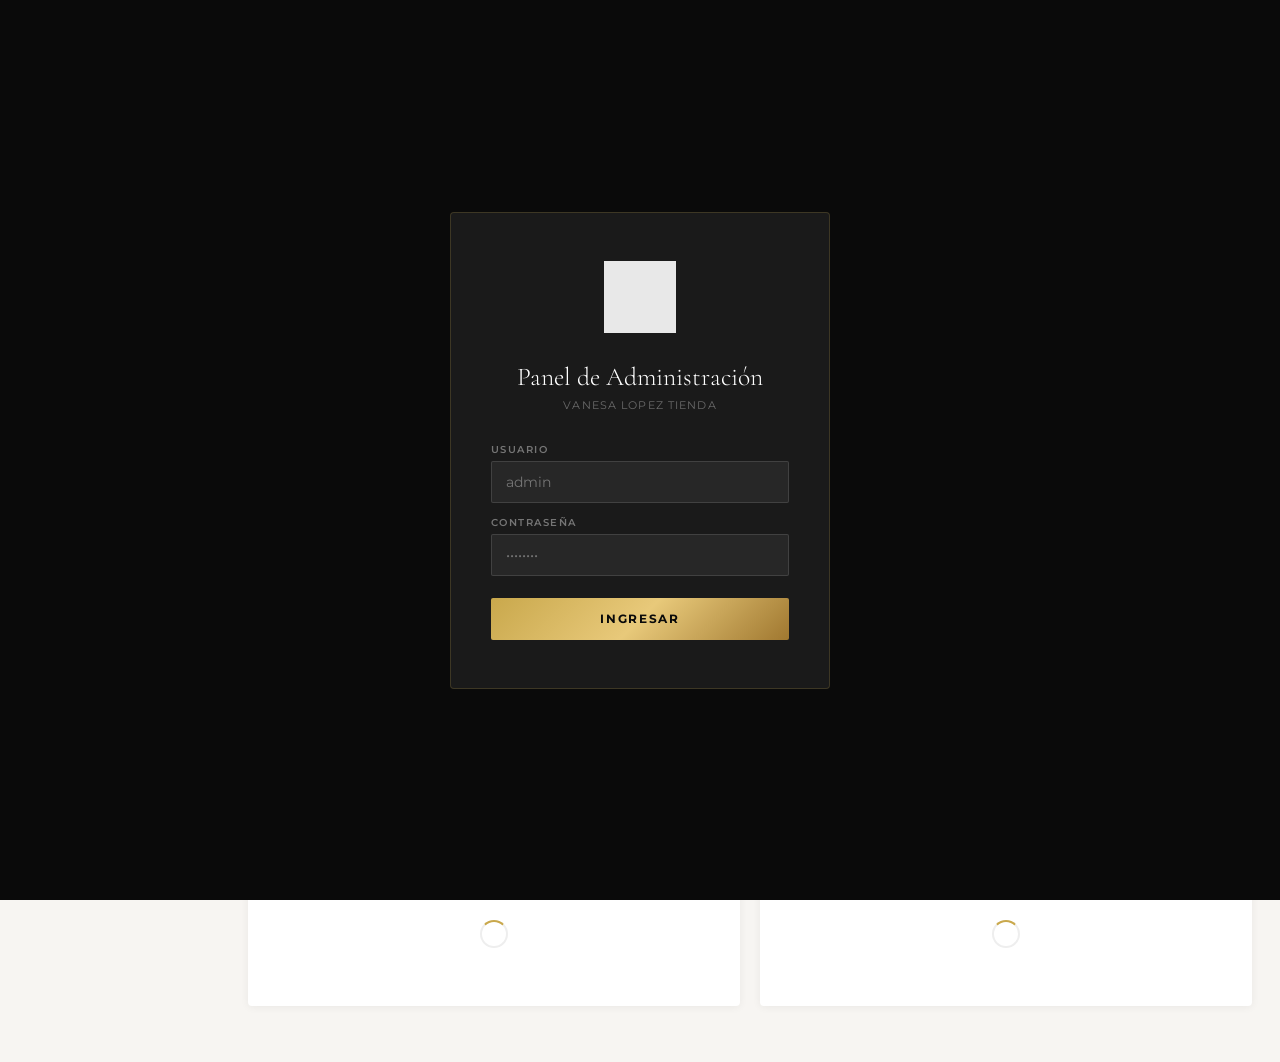
<file: admin.html>
<!DOCTYPE html>
<html lang="es">
<head>
  <meta charset="UTF-8" />
  <meta name="viewport" content="width=device-width, initial-scale=1.0" />
  <title>Admin — Vanesa Lopez Tienda</title>
  <link rel="icon" type="image/svg+xml" href="favicon.svg" />
  <link rel="shortcut icon" href="favicon.svg" />
  <link href="https://fonts.googleapis.com/css2?family=Cormorant+Garamond:wght@300;400;600&family=Montserrat:wght@300;400;500;600&display=swap" rel="stylesheet" />
  <style>
    *,*::before,*::after{box-sizing:border-box;margin:0;padding:0}
    :root{
      --gold:#c9a84c;--gold-light:#e8c97a;--gold-dark:#a07830;
      --black:#0a0a0a;--dark:#111;--dark2:#1a1a1a;
      --gray:#888;--light:#f7f5f2;--white:#fff;
      --green:#16a34a;--red:#dc2626;--blue:#2563eb;--orange:#ea580c;
      --serif:'Cormorant Garamond',serif;--sans:'Montserrat',sans-serif;
    }
    body{font-family:var(--sans);background:var(--light);color:var(--dark);min-height:100vh}
    /* ── HEADER ── */
    .adm-header{background:var(--black);padding:0 28px;height:60px;display:flex;align-items:center;justify-content:space-between;position:sticky;top:0;z-index:50}
    .adm-logo{display:flex;align-items:center;gap:10px}
    .adm-logo img{height:32px;filter:brightness(0) invert(1);opacity:.85}
    .adm-logo span{color:var(--gold);font-size:.65rem;letter-spacing:.2em;text-transform:uppercase}
    .adm-header a{color:rgba(255,255,255,.5);font-size:.72rem;text-decoration:none;transition:color .2s}
    .adm-header a:hover{color:#fff}
    /* ── SIDEBAR ── */
    .adm-layout{display:grid;grid-template-columns:220px 1fr;min-height:calc(100vh - 60px)}
    .sidebar{background:var(--dark2);padding:24px 0;position:sticky;top:60px;height:calc(100vh - 60px);overflow-y:auto}
    .nav-section{padding:0 16px;margin-bottom:8px;font-size:.58rem;letter-spacing:.2em;text-transform:uppercase;color:rgba(255,255,255,.3);margin-top:16px}
    .nav-item{display:flex;align-items:center;gap:10px;padding:11px 20px;color:rgba(255,255,255,.6);font-size:.75rem;cursor:pointer;transition:all .2s;border-left:2px solid transparent}
    .nav-item:hover{color:#fff;background:rgba(255,255,255,.05)}
    .nav-item.active{color:var(--gold);background:rgba(201,168,76,.08);border-left-color:var(--gold)}
    .nav-item .ico{width:18px;text-align:center;font-size:.9rem}
    .nav-badge{margin-left:auto;background:var(--red);color:#fff;font-size:.55rem;font-weight:700;padding:2px 6px;border-radius:100px}
    /* ── MAIN ── */
    .adm-main{padding:32px 28px;overflow-x:hidden}
    .page{display:none}.page.active{display:block}
    /* ── CARDS ── */
    .cards-grid{display:grid;grid-template-columns:repeat(4,1fr);gap:16px;margin-bottom:28px}
    .stat-card{background:var(--white);border-radius:4px;padding:20px;box-shadow:0 1px 8px rgba(0,0,0,.06);border-top:3px solid transparent}
    .stat-card.gold{border-top-color:var(--gold)}
    .stat-card.green{border-top-color:#22c55e}
    .stat-card.red{border-top-color:var(--red)}
    .stat-card.blue{border-top-color:var(--blue)}
    .stat-lbl{font-size:.62rem;letter-spacing:.12em;text-transform:uppercase;color:var(--gray);margin-bottom:6px}
    .stat-val{font-family:var(--serif);font-size:2rem;font-weight:300;line-height:1}
    .stat-sub{font-size:.7rem;color:var(--gray);margin-top:4px}
    /* ── TABLE ── */
    .table-card{background:var(--white);border-radius:4px;box-shadow:0 1px 8px rgba(0,0,0,.06);overflow:hidden;margin-bottom:24px}
    .table-card-head{padding:16px 20px;display:flex;align-items:center;justify-content:space-between;border-bottom:1px solid #f0ece4}
    .table-card-head h3{font-family:var(--serif);font-size:1.2rem;font-weight:400}
    table{width:100%;border-collapse:collapse}
    thead th{padding:10px 14px;text-align:left;font-size:.6rem;letter-spacing:.14em;text-transform:uppercase;font-weight:600;color:var(--gray);border-bottom:1px solid #f0ece4;background:#faf8f5;white-space:nowrap}
    tbody tr{border-bottom:1px solid #f5f3ef;transition:background .15s}
    tbody tr:hover{background:#faf8f5}
    tbody td{padding:12px 14px;font-size:.8rem;vertical-align:middle}
    /* ── BADGES ── */
    .badge{display:inline-flex;align-items:center;padding:3px 9px;border-radius:100px;font-size:.58rem;font-weight:700;letter-spacing:.06em;text-transform:uppercase;white-space:nowrap}
    .b-gold{background:rgba(201,168,76,.12);color:var(--gold-dark)}
    .b-green{background:#dcfce7;color:#15803d}
    .b-red{background:#fee2e2;color:var(--red)}
    .b-blue{background:#dbeafe;color:var(--blue)}
    .b-orange{background:#ffedd5;color:var(--orange)}
    .b-gray{background:#f3f4f6;color:#6b7280}
    .b-black{background:#111;color:var(--gold)}
    /* ── FORM ── */
    .form-card{background:var(--white);border-radius:4px;padding:28px;box-shadow:0 1px 8px rgba(0,0,0,.06);margin-bottom:20px}
    .form-card h3{font-family:var(--serif);font-size:1.3rem;font-weight:400;margin-bottom:20px}
    .form-grid{display:grid;grid-template-columns:1fr 1fr;gap:16px}
    .form-grid-3{display:grid;grid-template-columns:1fr 1fr 1fr;gap:16px}
    .fg{display:flex;flex-direction:column;gap:5px}
    .fg.full{grid-column:1/-1}
    label{font-size:.6rem;letter-spacing:.12em;text-transform:uppercase;font-weight:600;color:var(--gray)}
    input,select,textarea{padding:10px 12px;border:1px solid #e0d8cc;border-radius:2px;font-family:var(--sans);font-size:.82rem;color:var(--dark);background:var(--white);outline:none;transition:border .2s;width:100%}
    input:focus,select:focus,textarea:focus{border-color:var(--gold)}
    textarea{resize:vertical;min-height:72px}
    select:disabled{background:#f9f9f9;color:#aaa}
    /* ── PRECIO TOGGLE ── */
    .precio-toggle{display:flex;gap:0;border:1px solid #e0d8cc;border-radius:2px;overflow:hidden;margin-bottom:4px}
    .precio-toggle button{flex:1;padding:8px;font-size:.65rem;letter-spacing:.1em;text-transform:uppercase;font-weight:600;font-family:var(--sans);border:none;background:#faf8f5;color:var(--gray);cursor:pointer;transition:all .2s}
    .precio-toggle button.active{background:var(--gold);color:var(--black)}
    .margen-display{background:#f0fdf4;border:1px solid #bbf7d0;border-radius:2px;padding:8px 12px;font-size:.75rem;color:#15803d;display:none;margin-top:4px}
    .margen-display.show{display:block}
    .margen-display strong{font-size:.9rem}
    /* ── UPLOAD ── */
    /* TALLES */
    .talle-chk{display:inline-flex;align-items:center;gap:5px;padding:6px 12px;border:1px solid #e0d8cc;border-radius:2px;font-size:.72rem;font-weight:500;cursor:pointer;transition:all .15s;text-transform:uppercase;letter-spacing:.05em;user-select:none;color:var(--dark)}
    .talle-chk input{display:none}
    .talle-chk:has(input:checked){background:var(--dark);color:var(--white);border-color:var(--dark)}
    .talle-chk:hover{border-color:var(--dark)}
    /* ── VARIANTES COLOR ── */
    .variante-row{display:flex;align-items:center;gap:10px;background:#faf8f5;border:1px solid #eee;border-radius:4px;padding:10px 12px;flex-wrap:wrap}
    .variante-color-input{width:130px;font-size:.78rem;padding:6px 8px;border:1px solid #ddd;border-radius:3px}
    .variante-stock-cell{display:flex;flex-direction:column;align-items:center;gap:3px}
    .variante-stock-cell label{font-size:.58rem;color:#999;text-transform:uppercase;letter-spacing:.05em}
    .variante-stock-cell input{width:52px;text-align:center;font-size:.78rem;padding:5px 4px;border:1px solid #ddd;border-radius:3px}
    .variante-stock-cell input.sin-stock{border-color:#fca5a5;background:#fef2f2;color:#dc2626}
    /* ── HORARIOS ── */
    .horario-row{display:grid;grid-template-columns:90px 1fr 1fr auto;align-items:center;gap:12px;padding:10px 0;border-bottom:1px solid #f0f0f0}
    .horario-row:last-child{border-bottom:none}
    .horario-dia{font-size:.82rem;font-weight:500}
    /* ── PEDIDO CARD ── */
    .pedido-card{border:1px solid #eee;border-radius:4px;padding:16px;margin-bottom:12px}
    .pedido-card.pendiente{border-left:3px solid var(--gold)}
    .pedido-card.aceptado{border-left:3px solid #16a34a}
    .pedido-card.rechazado{border-left:3px solid #dc2626}
    .pedido-header{display:flex;justify-content:space-between;align-items:flex-start;margin-bottom:8px}
    .pedido-items{font-size:.75rem;color:#555;margin:8px 0;line-height:1.6}
    .pedido-footer{display:flex;gap:8px;justify-content:flex-end;margin-top:10px}
    .upload-area{position:relative;border:2px dashed #e0d8cc;border-radius:4px;padding:16px 8px;text-align:center;cursor:pointer;transition:all .2s;background:#faf8f5}
    .upload-area:hover{border-color:var(--gold);background:#fdf9f0}
    .upload-area p{font-size:.78rem;color:#888;margin:6px 0 3px}
    .upload-area small{font-size:.66rem;color:#bbb}
    .upload-preview-img{width:100%;max-height:140px;object-fit:contain;border-radius:2px}
    .upload-area.has-img{padding:6px;border-style:solid;border-color:var(--gold)}
    .img-remove-btn{position:absolute;top:4px;right:4px;width:20px;height:20px;border-radius:50%;border:none;background:rgba(0,0,0,.65);color:#fff;font-size:.7rem;line-height:1;cursor:pointer;z-index:2}
    .img-remove-btn:hover{background:var(--red)}
    @media (max-width:700px){#imgSlots{grid-template-columns:1fr !important}}
    /* ── BUTTONS ── */
    .btn{padding:10px 22px;font-family:var(--sans);font-size:.68rem;font-weight:600;letter-spacing:.1em;text-transform:uppercase;border-radius:2px;cursor:pointer;border:none;transition:all .2s;display:inline-flex;align-items:center;gap:6px}
    .btn-gold{background:var(--gold);color:var(--black)}.btn-gold:hover{background:var(--gold-light)}
    .btn-outline{background:transparent;border:1px solid #ddd;color:var(--gray)}.btn-outline:hover{border-color:var(--dark);color:var(--dark)}
    .btn-red{background:#fee2e2;color:var(--red);border:none}.btn-red:hover{background:#fecaca}
    .btn-green{background:#dcfce7;color:#15803d;border:none}.btn-green:hover{background:#bbf7d0}
    .btn-blue{background:#dbeafe;color:var(--blue);border:none}.btn-blue:hover{background:#bfdbfe}
    .btn-green{background:#16a34a;color:#fff;border:none}.btn-green:hover{background:#15803d}
    .btn-sm{padding:5px 12px;font-size:.6rem}
    .btn-full{width:100%;justify-content:center}
    /* ── ALERTA ── */
    .alert{padding:14px 16px;border-radius:4px;font-size:.78rem;margin-bottom:12px;border-left:3px solid}
    .alert-orange{background:#fff7ed;border-color:var(--orange);color:#9a3412}
    .alert-green{background:#f0fdf4;border-color:#22c55e;color:#15803d}
    .alert-red{background:#fef2f2;border-color:var(--red);color:#991b1b}
    /* ── PROGRESS ── */
    .prog-bar{height:3px;background:#eee;border-radius:2px;overflow:hidden}
    .prog-fill{height:100%;background:var(--gold);transition:width .3s}
    /* ── GRAFICOS CSS ── */
    .bar-chart{display:flex;align-items:flex-end;gap:8px;height:100px;padding:0 4px}
    .bar-col{flex:1;display:flex;flex-direction:column;align-items:center;gap:4px}
    .bar-fill{width:100%;background:linear-gradient(180deg,var(--gold-light),var(--gold));border-radius:2px 2px 0 0;min-height:2px;transition:height .5s ease}
    .bar-lbl{font-size:.55rem;color:var(--gray);letter-spacing:.05em;text-align:center}
    .bar-val{font-size:.6rem;font-weight:600;color:var(--dark)}
    /* ── IMG MINI ── */
    .prod-mini-img{width:44px;height:56px;object-fit:cover;border-radius:2px}
    .prod-mini-ph{width:44px;height:56px;background:#eee;border-radius:2px;display:flex;align-items:center;justify-content:center;font-size:.5rem;color:#bbb;text-align:center;line-height:1.3}
    /* ── LOADING ── */
    .loading{text-align:center;padding:48px;color:var(--gray);font-size:.82rem}
    .spinner{width:28px;height:28px;border:2px solid #eee;border-top-color:var(--gold);border-radius:50%;animation:spin .8s linear infinite;margin:0 auto 10px}
    @keyframes spin{to{transform:rotate(360deg)}}
    /* ── TOAST ── */
    #toast{position:fixed;bottom:20px;left:50%;transform:translateX(-50%) translateY(20px);background:#111;color:#fff;padding:10px 22px;border-radius:2px;font-size:.78rem;z-index:300;opacity:0;transition:.3s;border-bottom:2px solid var(--gold);white-space:nowrap;pointer-events:none}
    #toast.show{opacity:1;transform:translateX(-50%) translateY(0)}
    /* ── SECCION HEADER ── */
    .page-header{display:flex;align-items:center;justify-content:space-between;margin-bottom:24px}
    .page-header h2{font-family:var(--serif);font-size:1.8rem;font-weight:300}
    .page-header p{font-size:.75rem;color:var(--gray);margin-top:2px}
    /* ── EMPTY ── */
    .empty{text-align:center;padding:48px;color:var(--gray)}
    .empty .ico{font-size:2.5rem;margin-bottom:12px}
    /* ── RESPONSIVE ── */
    @media(max-width:900px){
      .adm-layout{grid-template-columns:1fr}
      .sidebar{display:none}
      .cards-grid{grid-template-columns:repeat(2,1fr)}
    }
    @media(max-width:600px){
      .cards-grid{grid-template-columns:1fr}
      .form-grid,.form-grid-3{grid-template-columns:1fr}
      .adm-main{padding:20px 14px}
    }
  </style>
  <style>
    /* LOGIN */
    #loginScreen{position:fixed;inset:0;background:var(--black);z-index:999;display:flex;align-items:center;justify-content:center}
    .login-box{background:#1a1a1a;border:1px solid rgba(201,168,76,.2);border-radius:4px;padding:48px 40px;width:100%;max-width:380px;text-align:center}
    .login-box img{height:72px;margin:0 auto 24px;filter:brightness(0) invert(1);opacity:.9}
    .login-box h2{font-family:var(--serif);font-size:1.6rem;font-weight:300;color:var(--white);margin-bottom:6px}
    .login-box p{font-size:.7rem;color:rgba(255,255,255,.35);letter-spacing:.1em;text-transform:uppercase;margin-bottom:32px}
    .login-field{display:flex;flex-direction:column;gap:6px;margin-bottom:14px;text-align:left}
    .login-field label{font-size:.6rem;letter-spacing:.15em;text-transform:uppercase;color:rgba(255,255,255,.4)}
    .login-field input{background:rgba(255,255,255,.06);border:1px solid rgba(255,255,255,.12);border-radius:2px;padding:12px 14px;color:var(--white);font-family:var(--sans);font-size:.85rem;outline:none;transition:border .2s;width:100%}
    .login-field input:focus{border-color:var(--gold)}
    .login-btn{width:100%;margin-top:8px;padding:14px;background:linear-gradient(135deg,var(--gold),var(--gold-light),var(--gold-dark));color:var(--black);border:none;border-radius:2px;font-family:var(--sans);font-size:.72rem;font-weight:700;letter-spacing:.15em;text-transform:uppercase;cursor:pointer;transition:opacity .2s}
    .login-btn:hover{opacity:.9}
    .login-error{background:rgba(220,38,38,.15);border:1px solid rgba(220,38,38,.3);color:#fca5a5;font-size:.72rem;padding:10px 14px;border-radius:2px;margin-top:10px;display:none}
  </style>
</head>
<body>

<!-- LOGIN -->
<div id="loginScreen">
  <div class="login-box">
    <img src="assets/img/logo.png" alt="VL" />
    <h2>Panel de Administración</h2>
    <p>Vanesa Lopez Tienda</p>
    <form onsubmit="doLogin(event)">
      <div class="login-field">
        <label>Usuario</label>
        <input type="text" id="loginUser" placeholder="admin" autocomplete="username" />
      </div>
      <div class="login-field">
        <label>Contraseña</label>
        <input type="password" id="loginPass" placeholder="••••••••" autocomplete="current-password" />
      </div>
      <button type="submit" class="login-btn">Ingresar</button>
      <div class="login-error" id="loginError">Usuario o contraseña incorrectos.</div>
    </form>
  </div>
</div>

<header class="adm-header">
  <div class="adm-logo">
    <img src="assets/img/logo.png" alt="VL" />
    <span>Panel Admin</span>
  </div>
  <a href="index.html" target="_blank">← Ver tienda</a>
</header>

<div class="adm-layout">
  <!-- SIDEBAR -->
  <nav class="sidebar">
    <div class="nav-section">Principal</div>
    <div class="nav-item active" onclick="showPage('dashboard')"><span class="ico">📊</span> Dashboard</div>
    <div class="nav-section">Catálogo</div>
    <div class="nav-item" onclick="showPage('productos')"><span class="ico">📦</span> Productos</div>
    <div class="nav-item" onclick="showPage('nuevo-producto')"><span class="ico">➕</span> Nuevo Producto</div>
    <div class="nav-section">Gestión</div>
    <div class="nav-item" onclick="showPage('consultas')"><span class="ico">💬</span> Consultas <span class="nav-badge" id="badgeConsultas" style="display:none">0</span></div>
    <div class="nav-item" onclick="showPage('pedidos')"><span class="ico">🛍️</span> Pedidos <span class="nav-badge" id="badgePedidos" style="display:none">0</span></div>
    <div class="nav-item" onclick="showPage('stock-avisos')"><span class="ico">🔔</span> Avisos Stock <span class="nav-badge" id="badgeStock" style="display:none">0</span></div>
    <div class="nav-item" onclick="showPage('ventas')"><span class="ico">💰</span> Ventas</div>
    <div class="nav-section">Clientes</div>
    <div class="nav-item" onclick="showPage('clientes')"><span class="ico">👥</span> Clientes <span class="nav-badge" id="badgeClientes" style="display:none">0</span></div>
    <div class="nav-section">Operaciones</div>
    <div class="nav-item" onclick="showPage('horarios')"><span class="ico">🕐</span> Horarios Local</div>
    <div class="nav-item" onclick="showPage('proveedores')"><span class="ico">🏭</span> Proveedores</div>
    <div class="nav-item" onclick="showPage('nuevo-proveedor')"><span class="ico">➕</span> Nuevo Proveedor</div>
    <div class="nav-section">Sistema</div>
    <div class="nav-item" onclick="showPage('config')"><span class="ico">⚙️</span> Configuración</div>
  </nav>

  <main class="adm-main">

    <!-- ═══════════════ DASHBOARD ═══════════════ -->
    <div class="page active" id="page-dashboard">
      <div class="page-header">
        <div><h2>Dashboard</h2><p>Resumen general de la tienda</p></div>
        <button class="btn btn-outline btn-sm" onclick="loadDashboard()">↺ Actualizar</button>
      </div>

      <div class="cards-grid">
        <div class="stat-card gold"><div class="stat-lbl">Total productos</div><div class="stat-val" id="dTotalProd">—</div><div class="stat-sub" id="dActivosProd"></div></div>
        <div class="stat-card green"><div class="stat-lbl">Ventas este mes</div><div class="stat-val" id="dVentasMes">—</div><div class="stat-sub" id="dGananciaMes"></div></div>
        <div class="stat-card blue"><div class="stat-lbl">Consultas este mes</div><div class="stat-val" id="dConsultasMes">—</div><div class="stat-sub" id="dConsultasSemana"></div></div>
        <div class="stat-card red"><div class="stat-lbl">Stock bajo (≤5)</div><div class="stat-val" id="dStockBajo">—</div><div class="stat-sub">productos con poco stock</div></div>
      </div>

      <div style="display:grid;grid-template-columns:1fr 1fr;gap:20px;margin-bottom:24px">
        <!-- Consultas chart -->
        <div class="table-card">
          <div class="table-card-head"><h3>Consultas — últimas 7 semanas</h3></div>
          <div style="padding:20px">
            <div class="bar-chart" id="chartConsultas"><div class="loading" style="padding:20px;width:100%"><div class="spinner"></div></div></div>
          </div>
        </div>
        <!-- Ventas chart -->
        <div class="table-card">
          <div class="table-card-head"><h3>Ventas — últimas 7 semanas</h3></div>
          <div style="padding:20px">
            <div class="bar-chart" id="chartVentas"><div class="loading" style="padding:20px;width:100%"><div class="spinner"></div></div></div>
          </div>
        </div>
      </div>

      <!-- Alertas -->
      <div class="table-card">
        <div class="table-card-head"><h3>⚠️ Alertas y recomendaciones</h3></div>
        <div id="alertasContainer" style="padding:16px">
          <div class="loading"><div class="spinner"></div>Analizando...</div>
        </div>
      </div>

      <div style="display:grid;grid-template-columns:1fr 1fr;gap:20px;margin-top:20px">
        <!-- Top vendidos -->
        <div class="table-card">
          <div class="table-card-head"><h3>🏆 Más vendidos</h3></div>
          <div id="topVendidos"><div class="loading"><div class="spinner"></div></div></div>
        </div>
        <!-- Sin movimiento -->
        <div class="table-card">
          <div class="table-card-head"><h3>📉 Sin movimiento (+30 días)</h3></div>
          <div id="sinMovimiento"><div class="loading"><div class="spinner"></div></div></div>
        </div>
      </div>
    </div>

    <!-- ═══════════════ PRODUCTOS ═══════════════ -->
    <div class="page" id="page-productos">
      <div class="page-header">
        <div><h2>Productos</h2><p id="prodCount">Cargando...</p></div>
        <div style="display:flex;gap:8px;align-items:center">
          <select id="filtroSeccionProd" style="width:auto;padding:8px 12px;font-size:.72rem" onchange="filtrarProductos()">
            <option value="">Todas las secciones</option>
            <option value="nuevos">Nuevos Ingresos</option>
            <option value="promociones">Promociones</option>
            <option value="ofertas">Ofertas</option>
            <option value="liquidacion">Liquidación</option>
          </select>
          <button class="btn btn-gold btn-sm" onclick="showPage('nuevo-producto')">+ Nuevo</button>
        </div>
      </div>

      <div class="table-card">
        <div id="prodTableBody"><div class="loading"><div class="spinner"></div>Cargando...</div></div>
      </div>
    </div>

    <!-- ═══════════════ NUEVO PRODUCTO ═══════════════ -->
    <div class="page" id="page-nuevo-producto">
      <div class="page-header">
        <div><h2 id="formProdTitle">Nuevo Producto</h2></div>
        <button class="btn btn-outline btn-sm" onclick="showPage('productos');resetProdForm()">← Volver</button>
      </div>

      <form id="prodForm" onsubmit="saveProduct(event)">
        <input type="hidden" id="editId" />

        <div class="form-card">
          <h3>Información general</h3>
          <div class="form-grid">
            <div class="fg full"><label>Nombre del producto *</label>
              <input type="text" id="fNombre" placeholder="Vestido Noir Élégant" required /></div>
            <div class="fg"><label>Sección *</label>
              <select id="fSeccion" required>
                <option value="">Seleccionar...</option>
                <option value="nuevos">Nuevos Ingresos</option>
                <option value="promociones">Promociones</option>
                <option value="ofertas">Ofertas</option>
                <option value="liquidacion">Liquidación</option>
              </select></div>
            <div class="fg"><label>Categoría</label>
              <select id="fCategoria">
                <option value="">Sin categoría</option>
                <optgroup label="👕 Parte Superior">
                  <option>Remeras</option><option>Musculosas</option><option>Chombas</option><option>Camisas</option><option>Blusas</option><option>Tops</option><option>Crop Tops</option><option>Bodies</option><option>Poleras</option><option>Sweaters</option><option>Pulóveres</option><option>Cardigans</option><option>Chalecos</option><option>Camperas</option><option>Buzos</option><option>Buzos con capucha</option><option>Hoodies</option><option>Canguros</option><option>Sacos</option><option>Blazers</option><option>Tapados</option><option>Trench</option><option>Ponchos</option><option>Capas</option><option>Parkas</option><option>Rompevientos</option><option>Pilotos</option><option>Impermeables</option>
                </optgroup>
                <optgroup label="👖 Parte Inferior">
                  <option>Jeans</option><option>Pantalones</option><option>Pantalones de vestir</option><option>Pantalones cargo</option><option>Joggers</option><option>Babuchas</option><option>Calzas</option><option>Leggings</option><option>Shorts</option><option>Bermudas</option><option>Polleras</option><option>Minifaldas</option><option>Faldas largas</option><option>Faldas plisadas</option><option>Culottes</option><option>Palazzo</option>
                </optgroup>
                <optgroup label="👗 Vestidos y Enteritos">
                  <option>Vestidos cortos</option><option>Vestidos largos</option><option>Vestidos de fiesta</option><option>Vestidos casuales</option><option>Vestidos de noche</option><option>Vestidos de verano</option><option>Vestidos tejidos</option><option>Jardineros</option><option>Monos</option><option>Enteritos</option><option>Mamelucos</option>
                </optgroup>
                <optgroup label="🏋️ Deportiva">
                  <option>Conjuntos deportivos</option><option>Remeras deportivas</option><option>Calzas deportivas</option><option>Shorts deportivos</option><option>Buzos deportivos</option><option>Camperas deportivas</option><option>Pantalones deportivos</option><option>Musculosas deportivas</option>
                </optgroup>
                <optgroup label="🩱 Playa">
                  <option>Mallas enterizas</option><option>Bikinis</option><option>Tankinis</option><option>Shorts de baño</option><option>Bermudas de baño</option><option>Pareos</option><option>Salidas de playa</option><option>Túnicas</option>
                </optgroup>
                <optgroup label="👙 Ropa Interior">
                  <option>Corpiños</option><option>Soutiens</option><option>Bombachas</option><option>Tangas</option><option>Boxer</option><option>Slips</option><option>Camisetas interiores</option><option>Fajas</option><option>Medias</option>
                </optgroup>
                <optgroup label="😴 Dormir">
                  <option>Pijamas</option><option>Camisones</option><option>Batas</option><option>Pantuflas</option><option>Conjuntos de descanso</option>
                </optgroup>
                <optgroup label="👶 Bebés">
                  <option>Bodys bebé</option><option>Ranitas</option><option>Enteritos bebé</option><option>Pijamas bebé</option><option>Conjuntos bebé</option><option>Baberos</option><option>Gorritos</option>
                </optgroup>
                <optgroup label="👧 Niños">
                  <option>Remeras niños</option><option>Camisas niños</option><option>Buzos niños</option><option>Camperas niños</option><option>Pantalones niños</option><option>Jeans niños</option><option>Shorts niños</option><option>Vestidos niños</option><option>Polleras niños</option><option>Calzas niños</option><option>Conjuntos niños</option><option>Uniformes escolares</option>
                </optgroup>
                <optgroup label="👨 Hombre">
                  <option>Remeras hombre</option><option>Camisas hombre</option><option>Chombas hombre</option><option>Musculosas hombre</option><option>Buzos hombre</option><option>Camperas hombre</option><option>Sacos hombre</option><option>Blazers hombre</option><option>Sweaters hombre</option><option>Jeans hombre</option><option>Pantalones hombre</option><option>Bermudas hombre</option><option>Shorts hombre</option><option>Joggers hombre</option><option>Ropa interior hombre</option><option>Pijamas hombre</option>
                </optgroup>
                <optgroup label="👩 Mujer">
                  <option>Remeras mujer</option><option>Blusas mujer</option><option>Tops mujer</option><option>Bodies mujer</option><option>Sweaters mujer</option><option>Cardigans mujer</option><option>Buzos mujer</option><option>Camperas mujer</option><option>Sacos mujer</option><option>Blazers mujer</option><option>Tapados mujer</option><option>Vestidos mujer</option><option>Polleras mujer</option><option>Jeans mujer</option><option>Pantalones mujer</option><option>Calzas mujer</option><option>Shorts mujer</option><option>Monos mujer</option><option>Enteritos mujer</option>
                </optgroup>
                <optgroup label="👟 Calzado">
                  <option>Zapatillas</option><option>Zapatos</option><option>Botas</option><option>Botinetas</option><option>Sandalias</option><option>Ojotas</option><option>Alpargatas</option><option>Mocasines</option><option>Borcegos</option><option>Suecos</option><option>Tacos</option>
                </optgroup>
                <optgroup label="👜 Accesorios">
                  <option>Carteras</option><option>Mochilas</option><option>Billeteras</option><option>Riñoneras</option><option>Cinturones</option><option>Bufandas</option><option>Pañuelos</option><option>Guantes</option><option>Gorros</option><option>Gorras</option><option>Sombreros</option><option>Vinchas</option><option>Hebillas</option><option>Scrunchies</option><option>Anteojos</option><option>Lentes de sol</option><option>Bijouterie</option><option>Collares</option><option>Pulseras</option><option>Aros</option><option>Anillos</option><option>Relojes</option>
                </optgroup>
                <optgroup label="💍 Moda Fiesta">
                  <option>Vestidos de fiesta</option><option>Trajes</option><option>Blazers de fiesta</option><option>Camisas de vestir</option><option>Corbatas</option><option>Moños</option><option>Chalinas</option>
                </optgroup>
                <optgroup label="👔 Sastrería">
                  <option>Trajes sastre</option><option>Sacos sastre</option><option>Blazers sastre</option><option>Chalecos sastre</option><option>Pantalones de vestir</option>
                </optgroup>
                <optgroup label="🧶 Tejidos">
                  <option>Sweaters tejidos</option><option>Cardigans tejidos</option><option>Ponchos tejidos</option><option>Chalecos tejidos</option><option>Bufandas tejidas</option><option>Gorros tejidos</option>
                </optgroup>
                <optgroup label="🛍️ Colecciones">
                  <option>Nueva Temporada</option><option>Nuevos Ingresos</option><option>Tendencias</option><option>Liquidación</option><option>Últimas Unidades</option><option>Outlet</option><option>Edición Limitada</option>
                </optgroup>
              </select></div>
            <div class="fg"><label>Stock (unidades)</label>
              <input type="number" id="fStock" placeholder="0" min="0" value="0" /></div>
            <div class="fg"><label>Orden de aparición</label>
              <input type="number" id="fOrden" placeholder="1" min="0" value="0" /></div>
            <div class="fg"><label>Badge</label>
              <input type="text" id="fBadge" placeholder="PROMO / OFERTA / LIQUIDACIÓN" /></div>
            <div class="fg"><label>Tipo badge</label>
              <select id="fBadgeTipo">
                <option value="">Dorado</option>
                <option value="red">Rojo</option>
                <option value="black">Negro</option>
              </select></div>
            <div class="fg"><label>% Descuento (mostrar)</label>
              <input type="text" id="fDescuento" placeholder="-25%" /></div>
            <div class="fg"><label>Estado</label>
              <select id="fActivo">
                <option value="true">Activo — visible en tienda</option>
                <option value="false">Oculto</option>
              </select></div>
            <div class="fg full">
              <label>Talles disponibles <span style="font-size:.66rem;color:#aaa;font-weight:400">(seleccioná los que aplican)</span></label>
              <div id="tallesWrap" style="margin-top:6px">
                <p style="font-size:.62rem;color:#888;margin-bottom:4px;text-transform:uppercase;letter-spacing:.08em">Numérico chico</p>
                <div style="display:flex;flex-wrap:wrap;gap:6px;margin-bottom:10px">
                  <label class="talle-chk"><input type="checkbox" value="1" /> 1</label>
                  <label class="talle-chk"><input type="checkbox" value="2" /> 2</label>
                  <label class="talle-chk"><input type="checkbox" value="3" /> 3</label>
                  <label class="talle-chk"><input type="checkbox" value="4" /> 4</label>
                  <label class="talle-chk"><input type="checkbox" value="5" /> 5</label>
                  <label class="talle-chk"><input type="checkbox" value="6" /> 6</label>
                  <label class="talle-chk"><input type="checkbox" value="7" /> 7</label>
                  <label class="talle-chk"><input type="checkbox" value="8" /> 8</label>
                  <label class="talle-chk"><input type="checkbox" value="9" /> 9</label>
                </div>
                <p style="font-size:.62rem;color:#888;margin-bottom:4px;text-transform:uppercase;letter-spacing:.08em">Letras</p>
                <div style="display:flex;flex-wrap:wrap;gap:6px;margin-bottom:10px">
                  <label class="talle-chk"><input type="checkbox" value="XS" /> XS</label>
                  <label class="talle-chk"><input type="checkbox" value="S" /> S</label>
                  <label class="talle-chk"><input type="checkbox" value="M" /> M</label>
                  <label class="talle-chk"><input type="checkbox" value="L" /> L</label>
                  <label class="talle-chk"><input type="checkbox" value="XL" /> XL</label>
                  <label class="talle-chk"><input type="checkbox" value="XXL" /> XXL</label>
                  <label class="talle-chk"><input type="checkbox" value="Único" /> Único</label>
                </div>
                <p style="font-size:.62rem;color:#888;margin-bottom:4px;text-transform:uppercase;letter-spacing:.08em">Numérico ropa</p>
                <div style="display:flex;flex-wrap:wrap;gap:6px">
                  <label class="talle-chk"><input type="checkbox" value="36" /> 36</label>
                  <label class="talle-chk"><input type="checkbox" value="38" /> 38</label>
                  <label class="talle-chk"><input type="checkbox" value="40" /> 40</label>
                  <label class="talle-chk"><input type="checkbox" value="42" /> 42</label>
                  <label class="talle-chk"><input type="checkbox" value="44" /> 44</label>
                  <label class="talle-chk"><input type="checkbox" value="46" /> 46</label>
                  <label class="talle-chk"><input type="checkbox" value="48" /> 48</label>
                  <label class="talle-chk"><input type="checkbox" value="50" /> 50</label>
                  <label class="talle-chk"><input type="checkbox" value="52" /> 52</label>
                </div>
              </div>
            </div>
            <div class="fg full"><label>Descripción</label>
              <textarea id="fDesc" placeholder="Descripción del producto..."></textarea></div>
          </div>
        </div>

        <!-- Colores y Stock por variante -->
        <div class="form-card">
          <h3>Colores y Stock <span style="font-size:.72rem;font-weight:400;color:#aaa">— ingresá cada color y la cantidad por talle</span></h3>
          <div id="variantesWrap" style="display:flex;flex-direction:column;gap:10px;margin-bottom:12px"></div>
          <button type="button" class="btn btn-outline btn-sm" onclick="agregarColor()">+ Agregar color</button>
          <p style="font-size:.62rem;color:#aaa;margin-top:8px">Los talles disponibles se toman de la selección de arriba. Guardá los talles primero.</p>
        </div>

        <!-- Costo y Precio -->
        <div class="form-card">
          <h3>Costo y Precio de venta</h3>
          <div class="form-grid-3">
            <div class="fg">
              <label>Costo ($) *</label>
              <input type="number" id="fCosto" placeholder="0" min="0" oninput="recalcPrecio()" />
            </div>
            <div class="fg">
              <label>Modo precio</label>
              <div class="precio-toggle">
                <button type="button" id="modoDirecto" class="active" onclick="setModoPrecio('directo')">Precio directo</button>
                <button type="button" id="modoPct" onclick="setModoPrecio('pct')">Por % ganancia</button>
              </div>
            </div>
            <div class="fg" id="grupoPct" style="display:none">
              <label>% Ganancia deseada</label>
              <input type="number" id="fPct" placeholder="60" min="0" max="1000" oninput="recalcPrecio()" />
            </div>
          </div>
          <div class="form-grid-3" style="margin-top:12px">
            <div class="fg">
              <label>Precio de venta ($) *</label>
              <input type="number" id="fPrecio" placeholder="0" min="0" required oninput="recalcMargen()" />
            </div>
            <div class="fg">
              <label>Precio original / tachado ($)</label>
              <input type="number" id="fPrecioOriginal" placeholder="0 (opcional)" min="0" />
            </div>
            <div class="fg" style="justify-content:flex-end">
              <label>&nbsp;</label>
              <div class="margen-display show" id="margenDisplay">
                Ingresá costo y precio
              </div>
            </div>
          </div>
        </div>

        <!-- Categorización -->
        <div class="form-card">
          <h3>Categorización <span style="font-size:.72rem;font-weight:400;color:#aaa">— aparece en filtros de la tienda</span></h3>
          <div class="form-grid">
            <div class="fg"><label>Género</label>
              <select id="fGenero">
                <option value="">Sin especificar</option>
                <option>Mujer</option><option>Hombre</option><option>Unisex</option><option>Niños</option><option>Bebés</option>
              </select></div>
            <div class="fg"><label>Temporada</label>
              <select id="fTemporada">
                <option value="">Sin especificar</option>
                <option>Verano</option><option>Otoño/Invierno</option><option>Primavera/Verano</option><option>Todo el año</option>
              </select></div>
            <div class="fg"><label>Estilo</label>
              <select id="fEstilo">
                <option value="">Sin especificar</option>
                <option>Casual</option><option>Deportivo</option><option>Urbano</option><option>Elegante</option><option>Formal</option><option>Bohemio</option><option>Romántico</option><option>Minimalista</option>
              </select></div>
            <div class="fg"><label>Ocasión</label>
              <select id="fOcasion">
                <option value="">Sin especificar</option>
                <option>Diario</option><option>Trabajo</option><option>Fiesta</option><option>Playa</option><option>Gimnasio</option><option>Salida nocturna</option>
              </select></div>
            <div class="fg"><label>Material</label>
              <input type="text" id="fMaterial" placeholder="Algodón, Jean, Lino, Lana..." /></div>
            <div class="fg"><label>Marca</label>
              <input type="text" id="fMarca" placeholder="Nombre de marca (opcional)" /></div>
            <div class="fg"><label>Colección</label>
              <select id="fColeccion">
                <option value="">Sin colección</option>
                <option>Nueva Temporada</option><option>Nuevos Ingresos</option><option>Tendencias</option><option>Últimas Unidades</option><option>Outlet</option><option>Edición Limitada</option>
              </select></div>
            <div class="fg" style="justify-content:flex-end;gap:10px">
              <label>Etiquetas especiales</label>
              <label class="talle-chk" style="font-size:.8rem;padding:4px 0"><input type="checkbox" id="fEsNovedad" /> ✨ Novedad (aparece en filtro novedades)</label>
              <label class="talle-chk" style="font-size:.8rem;padding:4px 0"><input type="checkbox" id="fEsOferta" onchange="togglePrecioOferta()" /> 🔥 Oferta / Descuento</label>
            </div>
            <div class="fg" id="grupoPrecioOferta" style="display:none">
              <label>Precio de oferta ($)</label>
              <input type="number" id="fPrecioOferta" placeholder="Precio con descuento" min="0" />
            </div>
          </div>
        </div>

        <!-- Imagenes -->
        <div class="form-card">
          <h3>Fotos del producto (hasta 3)</h3>
          <div id="imgSlots" style="display:grid;grid-template-columns:repeat(3,1fr);gap:12px"></div>
          <p style="font-size:.64rem;color:#aaa;margin-top:10px">JPG, PNG, WEBP — máx 15 MB por foto. La primera es la principal.</p>
        </div>

        <div style="display:flex;gap:12px;justify-content:flex-end">
          <button type="button" class="btn btn-outline" onclick="showPage('productos');resetProdForm()">Cancelar</button>
          <button type="submit" class="btn btn-gold" id="prodSubmitBtn">Guardar producto</button>
        </div>
      </form>
    </div>

    <!-- ═══════════════ CONSULTAS ═══════════════ -->
    <div class="page" id="page-consultas">
      <div class="page-header">
        <div><h2>Consultas recibidas</h2><p id="consultaCount">Cargando...</p></div>
        <div style="display:flex;gap:8px">
          <select id="filtroMesConsulta" style="width:auto;padding:8px 12px;font-size:.72rem" onchange="loadConsultas()">
            <option value="">Todos los meses</option>
          </select>
          <button class="btn btn-outline btn-sm" onclick="loadConsultas()">↺ Actualizar</button>
        </div>
      </div>
      <div class="table-card">
        <div id="consultasBody"><div class="loading"><div class="spinner"></div></div></div>
      </div>
    </div>

    <!-- ═══════════════ VENTAS ═══════════════ -->
    <div class="page" id="page-ventas">
      <div class="page-header">
        <div><h2>Ventas</h2><p id="ventaCount">Cargando...</p></div>
        <button class="btn btn-gold btn-sm" onclick="abrirModalVenta()">+ Registrar venta</button>
      </div>

      <div class="cards-grid" style="grid-template-columns:repeat(3,1fr)">
        <div class="stat-card green"><div class="stat-lbl">Total vendido (mes)</div><div class="stat-val" id="vTotalMes">—</div></div>
        <div class="stat-card gold"><div class="stat-lbl">Ganancia neta (mes)</div><div class="stat-val" id="vGananciaMes">—</div></div>
        <div class="stat-card blue"><div class="stat-lbl">Unidades vendidas (mes)</div><div class="stat-val" id="vUnidadesMes">—</div></div>
      </div>

      <div class="table-card">
        <div id="ventasBody"><div class="loading"><div class="spinner"></div></div></div>
      </div>
    </div>

    <!-- ═══════════════ PROVEEDORES ═══════════════ -->
    <div class="page" id="page-proveedores">
      <div class="page-header">
        <div><h2>Agenda de Proveedores</h2><p id="provCount">Cargando...</p></div>
        <button class="btn btn-gold btn-sm" onclick="showPage('nuevo-proveedor');resetProvForm()">+ Agregar</button>
      </div>
      <div class="table-card">
        <div id="proveedoresBody"><div class="loading"><div class="spinner"></div></div></div>
      </div>
    </div>

    <!-- ═══════════════ NUEVO PROVEEDOR ═══════════════ -->
    <div class="page" id="page-nuevo-proveedor">
      <div class="page-header">
        <div><h2 id="formProvTitle">Nuevo Proveedor</h2></div>
        <button class="btn btn-outline btn-sm" onclick="showPage('proveedores');resetProvForm()">← Volver</button>
      </div>
      <form id="provForm" onsubmit="saveProveedor(event)">
        <input type="hidden" id="editProvId" />
        <div class="form-card">
          <h3>Datos del proveedor</h3>
          <div class="form-grid">
            <div class="fg full"><label>Nombre *</label>
              <input type="text" id="pNombre" placeholder="Textiles Buenos Aires SA" required /></div>
            <div class="fg"><label>Contacto / Vendedor</label>
              <input type="text" id="pContacto" placeholder="Nombre del vendedor" /></div>
            <div class="fg"><label>Teléfono / WhatsApp</label>
              <input type="tel" id="pTelefono" placeholder="+54 9 ..." /></div>
            <div class="fg"><label>Email</label>
              <input type="email" id="pEmail" placeholder="ventas@proveedor.com" /></div>
            <div class="fg"><label>Sitio web</label>
              <input type="url" id="pWeb" placeholder="https://proveedor.com" /></div>
            <div class="fg"><label>Categorías que provee</label>
              <input type="text" id="pCategorias" placeholder="Vestidos, Blusas, Tejidos..." /></div>
            <div class="fg"><label>Rango de precios</label>
              <input type="text" id="pPrecio" placeholder="Ej: $5.000 — $15.000 por unidad" /></div>
            <div class="fg"><label>Estado</label>
              <select id="pActivo">
                <option value="true">Activo</option>
                <option value="false">Inactivo</option>
              </select></div>
            <div class="fg full" style="border:1px solid #e0d8cc;border-radius:4px;padding:14px;background:#fffbf0">
              <div style="display:flex;align-items:center;gap:10px;margin-bottom:8px">
                <label style="margin:0">¿Tiene oferta activa?</label>
                <label style="display:flex;align-items:center;gap:6px;text-transform:none;font-weight:400;cursor:pointer">
                  <input type="checkbox" id="pTieneOferta" style="width:auto" onchange="toggleOfertaDetalle()" />
                  <span style="font-size:.8rem">Sí, tiene oferta</span>
                </label>
              </div>
              <div id="ofertaDetalleWrap" style="display:none">
                <label>Detalle de la oferta</label>
                <textarea id="pOfertaDetalle" rows="2" placeholder="Descripción de la oferta, porcentaje, vigencia..."></textarea>
              </div>
            </div>
            <div class="fg full"><label>Notas internas</label>
              <textarea id="pNotas" placeholder="Condiciones de pago, tiempos de entrega, calidad, etc."></textarea></div>
          </div>
          <div style="display:flex;gap:10px;justify-content:flex-end;margin-top:20px">
            <button type="button" class="btn btn-outline" onclick="showPage('proveedores');resetProvForm()">Cancelar</button>
            <button type="submit" class="btn btn-gold" id="provSubmitBtn">Guardar proveedor</button>
          </div>
        </div>
      </form>
    </div>

    <!-- ═══════════════ PEDIDOS ═══════════════ -->
    <div class="page" id="page-pedidos">
      <div class="page-header">
        <div><h2>Pedidos</h2><p id="pedidoCount">Cargando...</p></div>
        <div style="display:flex;gap:8px">
          <select id="filtroPedidoEstado" style="width:auto;padding:8px 12px;font-size:.72rem" onchange="loadPedidos()">
            <option value="">Todos (sin cobrados)</option>
            <option value="pendiente">Pendientes</option>
            <option value="aceptado">Aceptados</option>
            <option value="rechazado">Rechazados</option>
            <option value="cobrado">Cobrados</option>
          </select>
          <button class="btn btn-outline btn-sm" onclick="loadPedidos()">↺ Actualizar</button>
        </div>
      </div>
      <div class="table-card">
        <div id="pedidosBody"><div class="loading"><div class="spinner"></div></div></div>
      </div>
    </div>

    <!-- ═══════════════ AVISOS STOCK ═══════════════ -->
    <div class="page" id="page-stock-avisos">
      <div class="page-header">
        <div><h2>Avisos de Stock</h2><p id="avisosCount">Clientes esperando reposición</p></div>
        <button class="btn btn-outline btn-sm" onclick="loadAvisos()">↺ Actualizar</button>
      </div>
      <div class="table-card">
        <div id="avisosBody"><div class="loading"><div class="spinner"></div></div></div>
      </div>
    </div>

    <!-- ═══════════════ HORARIOS ═══════════════ -->
    <div class="page" id="page-horarios">
      <div class="page-header">
        <div><h2>Horarios del Local</h2><p>Configurá los días y horarios de atención</p></div>
        <button class="btn btn-gold btn-sm" onclick="saveHorarios()">Guardar cambios</button>
      </div>
      <div class="form-card">
        <div id="horariosWrap" style="display:flex;flex-direction:column;gap:12px">
          <div class="loading"><div class="spinner"></div></div>
        </div>
        <p style="font-size:.68rem;color:#aaa;margin-top:16px">Los clientes verán estos horarios al coordinar la entrega o retiro.</p>
      </div>
    </div>

    <!-- ═══════════════ CLIENTES ═══════════════ -->
    <div class="page" id="page-clientes">
      <div class="page-header">
        <div><h2>Clientes Registrados</h2><p id="clientesCount">Cargando...</p></div>
        <div style="display:flex;gap:8px">
          <button class="btn btn-gold btn-sm" onclick="abrirEnvioTodos()">📣 Enviar a todos</button>
          <button class="btn btn-outline btn-sm" onclick="loadClientes()">↺ Actualizar</button>
        </div>
      </div>

      <div class="cards-grid" style="grid-template-columns:repeat(3,1fr);margin-bottom:20px">
        <div class="stat-card gold"><div class="stat-lbl">Total clientes</div><div class="stat-val" id="cTotalClientes">—</div></div>
        <div class="stat-card green"><div class="stat-lbl">Descuento global activo</div><div class="stat-val" id="cDescuentoGlobal">—<span style="font-size:1rem">%</span></div></div>
        <div class="stat-card blue"><div class="stat-lbl">Aceptan notificaciones</div><div class="stat-val" id="cConNotif">—</div></div>
      </div>

      <div class="table-card">
        <div id="clientesBody"><div class="loading"><div class="spinner"></div>Cargando...</div></div>
      </div>
    </div>

    <!-- ═══════════════ CONFIGURACIÓN ═══════════════ -->
    <div class="page" id="page-config">
      <div class="page-header">
        <div><h2>Configuración</h2><p>Parámetros generales de la tienda</p></div>
        <button class="btn btn-gold btn-sm" onclick="saveConfig()">Guardar cambios</button>
      </div>

      <!-- Anuncio bar -->
      <div class="form-card">
        <h3>📢 Barra de anuncio (parte superior de la tienda)</h3>
        <div class="fg full">
          <label>Texto del anuncio</label>
          <input type="text" id="cfgAnuncio" placeholder="✦ ENVÍO GRATIS EN COMPRAS MAYORES A $50.000 ✦ NUEVAS COLECCIONES ✦" style="font-size:.82rem" />
          <small style="color:#888;font-size:.68rem;margin-top:4px;display:block">Se muestra en la franja dorada al tope de la tienda. Usá ✦ para separar frases. Se actualiza al instante cuando los clientes recargan la página.</small>
        </div>
        <button type="button" class="btn btn-gold btn-sm" style="margin-top:10px" onclick="saveAnuncio()">Publicar anuncio</button>
      </div>

      <!-- Descuento clientes -->
      <div class="form-card">
        <h3>💳 Descuento para clientes registrados</h3>
        <div class="form-grid">
          <div class="fg">
            <label>Porcentaje de descuento (%)</label>
            <input type="number" id="cfgDescuento" min="0" max="100" placeholder="10" />
            <small style="color:#888;font-size:.68rem">Se aplica automáticamente cuando el cliente ingresa con su teléfono en la tienda.</small>
          </div>
          <div class="fg" style="align-self:flex-end">
            <div style="background:#fffbeb;border:1px solid #fde68a;border-radius:4px;padding:14px;font-size:.78rem">
              <strong>¿Cómo funciona?</strong><br>
              El cliente se registra con su teléfono, nombre, mail y dirección. Al ingresar con su número, el carrito muestra los precios con el % de descuento aplicado.
            </div>
          </div>
        </div>
      </div>

      <!-- Rifa / Sorteo -->
      <div class="form-card">
        <h3>🎟️ Rifa / Sorteo</h3>
        <div class="form-grid">
          <div class="fg">
            <label>¿Rifa activa?</label>
            <select id="cfgRifaActiva">
              <option value="false">No — no se muestra en la tienda</option>
              <option value="true">Sí — visible para los clientes</option>
            </select>
          </div>
          <div class="fg">
            <label>Título de la rifa</label>
            <input type="text" id="cfgRifaTitulo" placeholder="Gran Sorteo Verano 2026" />
          </div>
          <div class="fg full">
            <label>Link a la rifa / sorteo</label>
            <input type="url" id="cfgRifaLink" placeholder="https://..." />
          </div>
          <div class="fg full">
            <label>Descripción</label>
            <textarea id="cfgRifaDesc" rows="2" placeholder="Premiamos a nuestros clientes con..."></textarea>
          </div>
          <div class="fg full">
            <label>Números disponibles / ganadores</label>
            <textarea id="cfgRifaNumeros" rows="3" placeholder="Ingresá los números disponibles o el resultado del sorteo..."></textarea>
          </div>
        </div>
      </div>
    </div>

  </main>

  <!-- MODAL RESPUESTA PEDIDO -->
  <div style="display:none;position:fixed;inset:0;background:rgba(0,0,0,.65);z-index:400;align-items:center;justify-content:center;padding:20px" id="pedidoRespOverlay">
    <div style="background:#fff;border-radius:6px;max-width:460px;width:100%;padding:28px;position:relative">
      <button onclick="document.getElementById('pedidoRespOverlay').style.display='none'" style="position:absolute;top:12px;right:12px;background:#f5f5f5;border:none;width:28px;height:28px;border-radius:50%;cursor:pointer">✕</button>
      <h3 style="font-family:var(--serif);font-weight:300;font-size:1.3rem;margin-bottom:6px" id="pedidoRespTitulo">Responder pedido</h3>
      <input type="hidden" id="pedidoRespId" />
      <input type="hidden" id="pedidoRespContacto" />
      <input type="hidden" id="pedidoRespTipoContacto" />
      <input type="hidden" id="pedidoRespAccion" />
      <div style="background:#f8f8f8;border-radius:4px;padding:12px;margin:12px 0;font-size:.78rem" id="pedidoRespDetalle"></div>
      <label style="font-size:.72rem;color:#888;display:block;margin-bottom:4px">Mensaje para el cliente</label>
      <textarea id="pedidoRespMsg" rows="4" style="width:100%;resize:vertical;font-size:.78rem" placeholder="Escribí el mensaje..."></textarea>
      <div style="display:flex;gap:10px;margin-top:14px;justify-content:flex-end">
        <button class="btn btn-outline btn-sm" onclick="document.getElementById('pedidoRespOverlay').style.display='none'">Cancelar</button>
        <button class="btn btn-gold btn-sm" onclick="enviarRespuestaPedido()">Enviar por WhatsApp</button>
      </div>
    </div>
  </div>

  <!-- MODAL ENVIAR PROMO A CLIENTE -->
  <div style="display:none;position:fixed;inset:0;background:rgba(0,0,0,.65);z-index:400;align-items:center;justify-content:center;padding:20px" id="promoClienteOverlay">
    <div style="background:#fff;border-radius:6px;max-width:500px;width:100%;padding:28px;position:relative;max-height:90vh;overflow-y:auto">
      <button onclick="cerrarPromoCliente()" style="position:absolute;top:12px;right:12px;background:#f5f5f5;border:none;width:28px;height:28px;border-radius:50%;cursor:pointer">✕</button>
      <h3 style="font-family:var(--serif);font-weight:300;font-size:1.3rem;margin-bottom:4px" id="promoClienteTitulo">Enviar mensaje</h3>
      <p style="font-size:.72rem;color:#888;margin-bottom:14px" id="promoClienteSubtitulo">—</p>
      <input type="hidden" id="promoClienteId" />
      <input type="hidden" id="promoClienteTelefono" />
      <label style="font-size:.62rem;color:#888;letter-spacing:.1em;text-transform:uppercase;font-weight:600;display:block;margin-bottom:4px">Mensaje</label>
      <textarea id="promoClienteMsg" rows="5" style="width:100%;resize:vertical;font-size:.78rem;border:1px solid #e0d8cc;border-radius:2px;padding:10px;font-family:inherit"></textarea>
      <p style="font-size:.65rem;color:#aaa;margin-top:6px">💡 Se abrirá WhatsApp con este mensaje pre-cargado.</p>
      <div style="display:flex;gap:10px;margin-top:14px;justify-content:flex-end">
        <button class="btn btn-outline btn-sm" onclick="cerrarPromoCliente()">Cancelar</button>
        <button class="btn btn-gold btn-sm" onclick="enviarPromoCliente()">
          <svg width="14" height="14" fill="none" stroke="currentColor" viewBox="0 0 24 24" style="vertical-align:middle;margin-right:4px"><path d="M21 15a2 2 0 0 1-2 2H7l-4 4V5a2 2 0 0 1 2-2h14a2 2 0 0 1 2 2z"/></svg>
          Enviar por WhatsApp
        </button>
      </div>
    </div>
  </div>

  <!-- MODAL DESCUENTO INDIVIDUAL CLIENTE -->
  <div style="display:none;position:fixed;inset:0;background:rgba(0,0,0,.65);z-index:400;align-items:center;justify-content:center;padding:20px" id="descClienteOverlay">
    <div style="background:#fff;border-radius:6px;max-width:360px;width:100%;padding:28px;position:relative">
      <button onclick="document.getElementById('descClienteOverlay').style.display='none'" style="position:absolute;top:12px;right:12px;background:#f5f5f5;border:none;width:28px;height:28px;border-radius:50%;cursor:pointer">✕</button>
      <h3 style="font-family:var(--serif);font-weight:300;font-size:1.3rem;margin-bottom:4px">Descuento individual</h3>
      <p style="font-size:.72rem;color:#888;margin-bottom:16px" id="descClienteNombre">—</p>
      <input type="hidden" id="descClienteId" />
      <div class="fg">
        <label>% de descuento (dejá vacío para usar el global)</label>
        <input type="number" id="descClientePct" min="0" max="100" placeholder="Ej: 15" />
        <small style="color:#aaa;font-size:.66rem;margin-top:4px;display:block">El descuento global actual es <span id="descGlobalActual">10</span>%</small>
      </div>
      <div style="display:flex;gap:10px;margin-top:16px;justify-content:flex-end">
        <button class="btn btn-outline btn-sm" onclick="document.getElementById('descClienteOverlay').style.display='none'">Cancelar</button>
        <button class="btn btn-gold btn-sm" onclick="guardarDescuentoCliente()">Guardar</button>
      </div>
    </div>
  </div>

  <!-- MODAL AVISO STOCK -->
  <div style="display:none;position:fixed;inset:0;background:rgba(0,0,0,.65);z-index:400;align-items:center;justify-content:center;padding:20px" id="avisoStockOverlay">
    <div style="background:#fff;border-radius:6px;max-width:460px;width:100%;padding:28px;position:relative">
      <button onclick="document.getElementById('avisoStockOverlay').style.display='none'" style="position:absolute;top:12px;right:12px;background:#f5f5f5;border:none;width:28px;height:28px;border-radius:50%;cursor:pointer">✕</button>
      <h3 style="font-family:var(--serif);font-weight:300;font-size:1.3rem;margin-bottom:4px">Avisar al cliente</h3>
      <input type="hidden" id="avisoId" />
      <div style="background:#f8f8f8;border-radius:4px;padding:12px;margin:12px 0;font-size:.78rem" id="avisoDetalle"></div>
      <label style="font-size:.72rem;color:#888;display:block;margin-bottom:4px">Mensaje (ya viene redactado, podés editarlo)</label>
      <textarea id="avisoMsg" rows="5" style="width:100%;resize:vertical;font-size:.78rem"></textarea>
      <div style="display:flex;gap:10px;margin-top:14px;justify-content:flex-end">
        <button class="btn btn-outline btn-sm" onclick="document.getElementById('avisoStockOverlay').style.display='none'">Cancelar</button>
        <button class="btn btn-gold btn-sm" onclick="enviarAvisoStock()">Enviar por WhatsApp</button>
      </div>
    </div>
  </div>

</div>

<!-- MODAL REGISTRAR VENTA -->
<div id="ventaOverlay" style="display:none;position:fixed;inset:0;background:rgba(0,0,0,.5);z-index:200;align-items:center;justify-content:center;padding:20px">
  <div style="background:#fff;border-radius:4px;width:100%;max-width:480px;padding:28px;position:relative">
    <button onclick="cerrarModalVenta()" style="position:absolute;top:12px;right:12px;border:none;background:#f5f5f5;border-radius:50%;width:30px;height:30px;cursor:pointer;font-size:.8rem">✕</button>
    <h3 style="font-family:var(--serif);font-size:1.3rem;font-weight:400;margin-bottom:20px">Registrar Venta</h3>
    <form onsubmit="saveVenta(event)">
      <div class="form-grid" style="gap:12px">
        <div class="fg full"><label>Producto</label>
          <select id="vProducto" onchange="fillVentaPrecio()" style="width:100%">
            <option value="">Seleccionar producto...</option>
          </select></div>
        <div class="fg"><label>Cantidad</label>
          <input type="number" id="vCantidad" value="1" min="1" oninput="calcVentaGanancia()" /></div>
        <div class="fg"><label>Precio de venta ($)</label>
          <input type="number" id="vPrecioVenta" placeholder="0" oninput="calcVentaGanancia()" /></div>
        <div class="fg"><label>Costo unitario ($)</label>
          <input type="number" id="vCostoVenta" placeholder="0" oninput="calcVentaGanancia()" /></div>
        <div class="fg" id="ventaGananciaBox" style="background:#f0fdf4;border:1px solid #bbf7d0;border-radius:2px;padding:10px;display:flex;flex-direction:column;gap:2px">
          <span style="font-size:.6rem;color:var(--gray);letter-spacing:.1em;text-transform:uppercase">Ganancia neta</span>
          <span style="font-size:1.2rem;font-weight:600;color:#15803d" id="ventaGananciaVal">—</span>
        </div>
        <div class="fg full"><label>Notas</label>
          <input type="text" id="vNotas" placeholder="Canal de venta, forma de pago..." /></div>
      </div>
      <button type="submit" class="btn btn-gold btn-full" style="margin-top:16px">Registrar venta</button>
    </form>
  </div>
</div>

<div id="toast"></div>

<script>
const SB_URL     = 'https://mqqwfphxqqnzqlgskjpm.supabase.co';
const SB_SERVICE = 'eyJhbGciOiJIUzI1NiIsInR5cCI6IkpXVCJ9.eyJpc3MiOiJzdXBhYmFzZSIsInJlZiI6Im1xcXdmcGh4cXFuenFsZ3NranBtIiwicm9sZSI6InNlcnZpY2Vfcm9sZSIsImlhdCI6MTc4MjgyMTk3NSwiZXhwIjoyMDk4Mzk3OTc1fQ._T2PUtfQM_spirvFDZBlOj7tQ0vJ5nbv8GzZNWw2o3Q';
const HDR = { 'apikey':SB_SERVICE,'Authorization':`Bearer ${SB_SERVICE}`,'Content-Type':'application/json','Prefer':'return=representation' };
const HDR_READ = { 'apikey':SB_SERVICE,'Authorization':`Bearer ${SB_SERVICE}` };

let allProductos = [], modoPrecio = 'directo';

/* ── API ── */
async function api(path, opts={}) {
  const r = await fetch(SB_URL+path,{headers:HDR,...opts});
  if(!r.ok){const t=await r.text();throw new Error(t)}
  try{return await r.json()}catch{return null}
}

const fmt = n => n!=null ? '$'+Number(n).toLocaleString('es-AR') : '—';
const fmtPct = (c,p) => {
  if(!c||!p||c<=0) return null;
  return (((p-c)/c)*100).toFixed(1);
};

/* ── NAVIGATION ── */
function showPage(id) {
  document.querySelectorAll('.page').forEach(p=>p.classList.remove('active'));
  document.querySelectorAll('.nav-item').forEach(n=>n.classList.remove('active'));
  document.getElementById('page-'+id).classList.add('active');
  document.querySelectorAll('.nav-item').forEach(n=>{if(n.textContent.toLowerCase().includes(id.replace('-',' ').toLowerCase().split(' ')[0]))n.classList.add('active')});
  // lazy load
  if(id==='dashboard')    loadDashboard();
  if(id==='productos')    loadProductos();
  if(id==='consultas')    loadConsultas();
  if(id==='ventas')       loadVentas();
  if(id==='proveedores')  loadProveedores();
  if(id==='pedidos')      { _pedidosRows=[]; loadPedidos(); }
  if(id==='stock-avisos') { _avisosRows=[]; loadAvisos(); }
  if(id==='horarios')     loadHorarios();
  if(id==='clientes')     loadClientes();
  if(id==='config')       loadConfig();
}

/* ══════════════════════════════════════
   COBRAR PEDIDO → descontar stock
══════════════════════════════════════ */
async function cobrarPedido(id) {
  if (!confirm('¿Marcar como COBRADO? Se descontará del stock automáticamente.')) return;
  if (!_pedidosRows.length) _pedidosRows = await api('/rest/v1/pedidos?order=fecha.desc');
  const p = _pedidosRows.find(x => x.id === id);
  if (!p) return;

  // 1. Marcar cobrado
  await api(`/rest/v1/pedidos?id=eq.${id}`, { method:'PATCH', body:JSON.stringify({estado:'cobrado'}) });

  // 2. Registrar en ventas
  const costo_total = (p.items||[]).reduce((s,i)=>s+(i.costo||0)*(i.cantidad||1),0);
  await api('/rest/v1/ventas', {
    method:'POST',
    body: JSON.stringify({
      producto_id: (p.items||[])[0]?.producto_id || null,
      producto: (p.items||[]).map(i=>i.nombre).join(', '),
      cantidad: (p.items||[]).reduce((s,i)=>s+(i.cantidad||1),0),
      precio_venta: p.total,
      costo: costo_total || null,
      ganancia: costo_total ? p.total - costo_total : null,
      canal: 'tienda-online',
      notas: `Pedido #${id} — ${p.nombre}`,
      fecha: p.fecha || new Date().toISOString(),
    })
  }).catch(()=>{});  // ventas es opcional si falla

  // 3. Descontar stock por variante
  for (const item of (p.items || [])) {
    const pid = item.producto_id;
    const qty = item.cantidad || 1;
    if (pid && item.color && item.talle) {
      const vRows = await api(`/rest/v1/producto_variantes?producto_id=eq.${pid}&color=eq.${encodeURIComponent(item.color)}&talle=eq.${encodeURIComponent(item.talle)}`);
      if (vRows.length) {
        const newStock = Math.max(0, (vRows[0].stock || 0) - qty);
        await api(`/rest/v1/producto_variantes?id=eq.${vRows[0].id}`, { method:'PATCH', body:JSON.stringify({stock:newStock}) });
      }
    } else if (pid) {
      const pRows = await api(`/rest/v1/productos?id=eq.${pid}`);
      if (pRows.length) {
        const newStock = Math.max(0, (pRows[0].stock || 0) - qty);
        await api(`/rest/v1/productos?id=eq.${pid}`, { method:'PATCH', body:JSON.stringify({stock:newStock}) });
      }
    }
  }

  toast('✓ Pedido cobrado — stock actualizado');
  _pedidosRows = [];
  loadPedidos();
}

/* ══════════════════════════════════════
   CLIENTES REGISTRADOS
══════════════════════════════════════ */
let _configDescuento = 10;

async function loadClientes() {
  document.getElementById('clientesBody').innerHTML = '<div class="loading"><div class="spinner"></div>Cargando...</div>';
  const [clientes, cfg] = await Promise.all([
    api('/rest/v1/clientes?order=fecha_registro.desc'),
    api('/rest/v1/config_tienda?clave=eq.descuento_clientes_pct').catch(()=>[]),
  ]);
  _configDescuento = parseInt(cfg[0]?.valor || '10');
  document.getElementById('cTotalClientes').textContent   = clientes.length;
  document.getElementById('cDescuentoGlobal').textContent = _configDescuento;
  document.getElementById('cConNotif').textContent        = clientes.filter(c=>c.acepta_notif).length;
  document.getElementById('clientesCount').textContent    = `${clientes.length} cliente${clientes.length!==1?'s':''}`;
  const badge = document.getElementById('badgeClientes');
  badge.textContent = clientes.length; badge.style.display = clientes.length ? '' : 'none';

  if (!clientes.length) {
    document.getElementById('clientesBody').innerHTML = '<p style="text-align:center;padding:40px;color:#aaa">Aún no hay clientes registrados.</p>';
    return;
  }

  document.getElementById('clientesBody').innerHTML = `
    <table>
      <thead><tr>
        <th>Cliente</th><th>Teléfono</th><th>Mail</th><th>Ciudad</th>
        <th>Descuento</th><th>Notif</th><th>Registrado</th><th>Acciones</th>
      </tr></thead>
      <tbody>
        ${clientes.map(c => {
          const dt = new Date(c.fecha_registro);
          const desc = c.descuento_pct != null ? `${c.descuento_pct}% (individual)` : `${_configDescuento}% (global)`;
          const encTel = encodeURIComponent(`+549${c.telefono.replace(/\D/g,'')}`);
          return `<tr>
            <td><strong style="font-size:.8rem">${c.nombre} ${c.apellido}</strong></td>
            <td style="font-size:.78rem">${c.telefono}</td>
            <td style="font-size:.72rem;color:#888">${c.mail||'—'}</td>
            <td style="font-size:.72rem">${[c.ciudad,c.provincia].filter(Boolean).join(', ')||'—'}</td>
            <td><span class="badge b-gold">${desc}</span></td>
            <td style="text-align:center">${c.acepta_notif?'✅':'❌'}</td>
            <td style="font-size:.68rem;color:#aaa">${dt.toLocaleDateString('es-AR')}</td>
            <td>
              <div style="display:flex;gap:6px;flex-wrap:wrap">
                <button class="btn btn-gold btn-sm" onclick="abrirPromoCliente(${c.id},'${c.nombre} ${c.apellido}','${c.telefono}')">💬 WA</button>
                <button class="btn btn-blue btn-sm" onclick="abrirDescuentoCliente(${c.id},'${c.nombre} ${c.apellido}',${c.descuento_pct??'null'})">% Desc</button>
              </div>
            </td>
          </tr>`;
        }).join('')}
      </tbody>
    </table>`;
}

function abrirPromoCliente(id, nombre, telefono, todos=false) {
  document.getElementById('promoClienteId').value = id || '';
  document.getElementById('promoClienteTelefono').value = telefono || '';
  document.getElementById('promoClienteTitulo').textContent = todos ? 'Enviar a todos los clientes' : `Mensaje para ${nombre}`;
  document.getElementById('promoClienteSubtitulo').textContent = todos ? 'Se abrirá WhatsApp por cada cliente con notificaciones activas.' : `WhatsApp: ${telefono}`;
  document.getElementById('promoClienteMsg').value = `Hola ${nombre||''}! 👋 Te escribimos desde *Vanesa Lopez Tienda* con novedades especiales para vos:\n\n✨ [Escribí tu mensaje aquí]\n\nVisitá nuestra tienda: ${location.origin}\n\n¡Gracias por elegirnos! 💛`;
  document.getElementById('promoClienteOverlay').style.display = 'flex';
}

async function abrirEnvioTodos() {
  const clientes = await api('/rest/v1/clientes?acepta_notif=eq.true&activo=eq.true&order=nombre.asc');
  if (!clientes.length) { toast('No hay clientes con notificaciones activas'); return; }
  document.getElementById('promoClienteId').value = 'todos';
  document.getElementById('promoClienteTelefono').value = clientes.map(c=>c.telefono).join(',');
  document.getElementById('promoClienteTitulo').textContent = `Enviar a ${clientes.length} clientes`;
  document.getElementById('promoClienteSubtitulo').textContent = 'Se abrirá un WhatsApp por cada cliente (con notificaciones activas).';
  document.getElementById('promoClienteMsg').value = `Hola [NOMBRE]! 👋 Te escribimos desde *Vanesa Lopez Tienda* con novedades especiales para vos:\n\n✨ [Escribí tu mensaje aquí]\n\nVisitá nuestra tienda: ${location.origin}\n\n¡Gracias por elegirnos! 💛`;
  document.getElementById('promoClienteOverlay').style.display = 'flex';
}

function cerrarPromoCliente() {
  document.getElementById('promoClienteOverlay').style.display = 'none';
}

async function enviarPromoCliente() {
  const id   = document.getElementById('promoClienteId').value;
  const tels = document.getElementById('promoClienteTelefono').value;
  const msg  = document.getElementById('promoClienteMsg').value;
  cerrarPromoCliente();
  if (id === 'todos') {
    // Abrir WA para cada teléfono con pausa
    const phones = tels.split(',').filter(Boolean);
    for (const tel of phones) {
      const num = tel.replace(/\D/g,'');
      if (num) window.open(`https://wa.me/549${num}?text=${encodeURIComponent(msg)}`, '_blank');
      await new Promise(r => setTimeout(r, 800));
    }
  } else {
    const num = tels.replace(/\D/g,'');
    window.open(`https://wa.me/549${num}?text=${encodeURIComponent(msg)}`, '_blank');
  }
  toast('WhatsApp abierto ✓');
}

function abrirDescuentoCliente(id, nombre, descActual) {
  document.getElementById('descClienteId').value = id;
  document.getElementById('descClienteNombre').textContent = nombre;
  document.getElementById('descClientePct').value = descActual != null ? descActual : '';
  document.getElementById('descGlobalActual').textContent = _configDescuento;
  document.getElementById('descClienteOverlay').style.display = 'flex';
}

async function guardarDescuentoCliente() {
  const id  = document.getElementById('descClienteId').value;
  const pct = document.getElementById('descClientePct').value;
  const val = pct === '' ? null : parseInt(pct);
  await api(`/rest/v1/clientes?id=eq.${id}`, { method:'PATCH', body:JSON.stringify({descuento_pct:val}) });
  document.getElementById('descClienteOverlay').style.display = 'none';
  toast('Descuento actualizado ✓');
  loadClientes();
}

/* ══════════════════════════════════════
   CONFIGURACIÓN TIENDA
══════════════════════════════════════ */
async function loadConfig() {
  const rows = await api('/rest/v1/config_tienda?order=clave.asc');
  const get  = (k) => rows.find(r=>r.clave===k)?.valor || '';
  document.getElementById('cfgAnuncio').value      = get('anuncio_bar');
  document.getElementById('cfgDescuento').value    = get('descuento_clientes_pct') || '10';
  document.getElementById('cfgRifaActiva').value   = get('rifa_activa') || 'false';
  document.getElementById('cfgRifaTitulo').value   = get('rifa_titulo');
  document.getElementById('cfgRifaLink').value     = get('rifa_link');
  document.getElementById('cfgRifaDesc').value     = get('rifa_descripcion');
  document.getElementById('cfgRifaNumeros').value  = get('rifa_numeros');
}

async function saveConfig() {
  const updates = [
    { clave:'anuncio_bar',            valor: document.getElementById('cfgAnuncio').value.trim() },
    { clave:'descuento_clientes_pct', valor: document.getElementById('cfgDescuento').value || '10' },
    { clave:'rifa_activa',   valor: document.getElementById('cfgRifaActiva').value },
    { clave:'rifa_titulo',   valor: document.getElementById('cfgRifaTitulo').value },
    { clave:'rifa_link',     valor: document.getElementById('cfgRifaLink').value },
    { clave:'rifa_descripcion', valor: document.getElementById('cfgRifaDesc').value },
    { clave:'rifa_numeros',  valor: document.getElementById('cfgRifaNumeros').value },
  ];
  for (const u of updates) {
    await api(`/rest/v1/config_tienda?clave=eq.${u.clave}`, { method:'PATCH', body:JSON.stringify({valor:u.valor}) });
  }
  toast('Configuración guardada ✓');
  _configDescuento = parseInt(document.getElementById('cfgDescuento').value) || 10;
}

async function saveAnuncio() {
  const valor = document.getElementById('cfgAnuncio').value.trim();
  await api(`/rest/v1/config_tienda?clave=eq.anuncio_bar`, { method:'PATCH', body:JSON.stringify({valor}) });
  toast('Anuncio publicado ✓ — visible en la tienda al recargar');
}

/* ══════════════════════════════════════
   DASHBOARD
══════════════════════════════════════ */
async function loadDashboard() {
  try {
    const [prods, ventas, consultas] = await Promise.all([
      api('/rest/v1/productos?select=*&order=created_at.asc'),
      api('/rest/v1/ventas?select=*&order=fecha.desc'),
      api('/rest/v1/consultas?select=*&order=fecha.desc'),
    ]);

    // Stats cards
    const now = new Date();
    const mesStart = new Date(now.getFullYear(), now.getMonth(), 1).toISOString();
    const semStart = new Date(now - 7*86400000).toISOString();

    const ventasMes = ventas.filter(v=>v.fecha>=mesStart);
    const consultasMes = consultas.filter(c=>c.fecha>=mesStart);
    const consultasSem = consultas.filter(c=>c.fecha>=semStart);
    const stockBajo = prods.filter(p=>p.stock!=null&&p.stock<=5&&p.activo);

    document.getElementById('dTotalProd').textContent = prods.filter(p=>p.activo).length;
    document.getElementById('dActivosProd').textContent = `${prods.length} total, ${prods.filter(p=>!p.activo).length} ocultos`;
    document.getElementById('dVentasMes').textContent = ventasMes.length;
    document.getElementById('dGananciaMes').textContent = fmt(ventasMes.reduce((s,v)=>(s+(v.ganancia||0)),0)) + ' ganancia';
    document.getElementById('dConsultasMes').textContent = consultasMes.length;
    document.getElementById('dConsultasSemana').textContent = `${consultasSem.length} esta semana`;
    document.getElementById('dStockBajo').textContent = stockBajo.length;

    // Badge consultas nuevas (hoy)
    const hoy = new Date(); hoy.setHours(0,0,0,0);
    const nuevasHoy = consultas.filter(c=>new Date(c.fecha)>=hoy).length;
    const badge = document.getElementById('badgeConsultas');
    badge.textContent = nuevasHoy;
    badge.style.display = nuevasHoy ? '' : 'none';

    renderBarChart('chartConsultas', consultas, 'fecha', 7);
    renderBarChart('chartVentas', ventas, 'fecha', 7);
    renderAlertas(prods, ventas);
    renderTopVendidos(ventas, prods);
    renderSinMovimiento(prods, ventas);

  } catch(e) { toast('Error cargando dashboard: '+e.message, true); }
}

function renderBarChart(containerId, data, field, weeks) {
  const container = document.getElementById(containerId);
  const labels = [], vals = [];
  for(let i=weeks-1;i>=0;i--) {
    const d = new Date(); d.setDate(d.getDate()-i*7);
    const d2 = new Date(d); d2.setDate(d2.getDate()+7);
    const label = `S${Math.ceil(d.getDate()/7)}/${d.getMonth()+1}`;
    labels.push(label);
    vals.push(data.filter(x=>{const f=new Date(x[field]);return f>=d&&f<d2}).length);
  }
  const max = Math.max(...vals,1);
  container.innerHTML = vals.map((v,i)=>`
    <div class="bar-col">
      <div class="bar-val">${v||''}</div>
      <div class="bar-fill" style="height:${Math.round((v/max)*80)}px"></div>
      <div class="bar-lbl">${labels[i]}</div>
    </div>
  `).join('');
}

function renderAlertas(prods, ventas) {
  const container = document.getElementById('alertasContainer');
  const alertas = [];
  const hoy30 = new Date(Date.now()-30*86400000);

  prods.filter(p=>p.activo).forEach(p=>{
    const tieneVenta = ventas.some(v=>v.producto_id===p.id&&new Date(v.fecha)>=hoy30);
    if(!tieneVenta && p.seccion!=='liquidacion') {
      alertas.push({tipo:'orange',msg:`<strong>${p.nombre}</strong> lleva más de 30 días sin ventas. Recomendación: <a style="color:var(--orange);font-weight:600;cursor:pointer" onclick="moverALiquidacion(${p.id},'${p.nombre.replace(/'/g,"\\'")}')">mover a Liquidación u Oferta →</a>`});
    }
    if(p.stock!=null&&p.stock<=3&&p.activo) {
      alertas.push({tipo:'red',msg:`<strong>${p.nombre}</strong> tiene solo <strong>${p.stock} unidad${p.stock!==1?'es':''}</strong> en stock.`});
    }
  });
  if(alertas.length===0) {
    container.innerHTML = '<div class="alert alert-green">✅ Todo en orden. Sin alertas por el momento.</div>';
  } else {
    container.innerHTML = alertas.map(a=>`<div class="alert alert-${a.tipo}">${a.msg}</div>`).join('');
  }
}

function renderTopVendidos(ventas, prods) {
  const container = document.getElementById('topVendidos');
  const conteo = {};
  ventas.forEach(v=>{if(v.producto_id){conteo[v.producto_id]=(conteo[v.producto_id]||0)+(v.cantidad||1)}});
  const sorted = Object.entries(conteo).sort((a,b)=>b[1]-a[1]).slice(0,5);
  if(!sorted.length){container.innerHTML='<div class="empty"><div class="ico">📊</div>Sin ventas registradas aún.</div>';return}
  container.innerHTML='<table><thead><tr><th>Producto</th><th>Unidades</th><th>Total</th></tr></thead><tbody>'+
    sorted.map(([pid,qty])=>{
      const p=prods.find(x=>x.id==pid)||{};
      const total=ventas.filter(v=>v.producto_id==pid).reduce((s,v)=>s+(v.precio_venta*v.cantidad||0),0);
      return `<tr><td>${p.nombre||'—'}</td><td><span class="badge b-gold">${qty}</span></td><td>${fmt(total)}</td></tr>`;
    }).join('')+'</tbody></table>';
}

function renderSinMovimiento(prods, ventas) {
  const container = document.getElementById('sinMovimiento');
  const hoy30 = new Date(Date.now()-30*86400000);
  const sin = prods.filter(p=>p.activo&&!ventas.some(v=>v.producto_id===p.id&&new Date(v.fecha)>=hoy30));
  if(!sin.length){container.innerHTML='<div class="empty"><div class="ico">✅</div>Todos los productos tuvieron movimiento.</div>';return}
  container.innerHTML='<table><thead><tr><th>Producto</th><th>Sección</th><th>Acción</th></tr></thead><tbody>'+
    sin.map(p=>`<tr>
      <td><strong style="font-size:.8rem">${p.nombre}</strong></td>
      <td><span class="badge b-gray">${p.seccion}</span></td>
      <td><button class="btn btn-orange btn-sm" style="background:#ffedd5;color:var(--orange);border:none;padding:4px 10px;font-size:.58rem;font-weight:700;border-radius:2px;cursor:pointer" onclick="moverALiquidacion(${p.id},'${p.nombre.replace(/'/g,"\\'")}')">→ Liquidar</button></td>
    </tr>`).join('')+'</tbody></table>';
}

async function moverALiquidacion(id, nombre) {
  if(!confirm(`¿Mover "${nombre}" a Liquidación?`)) return;
  await api(`/rest/v1/productos?id=eq.${id}`,{method:'PATCH',body:JSON.stringify({seccion:'liquidacion',badge:'LIQUIDACIÓN',badge_tipo:'black'})});
  toast(`${nombre} movido a Liquidación ✓`);
  loadDashboard();
}

/* ══════════════════════════════════════
   PRODUCTOS
══════════════════════════════════════ */
async function loadProductos() {
  document.getElementById('prodTableBody').innerHTML = '<div class="loading"><div class="spinner"></div>Cargando...</div>';
  try {
    allProductos = await api('/rest/v1/productos?select=*&order=seccion.asc,orden.asc');
    document.getElementById('prodCount').textContent = `${allProductos.length} productos`;
    // Poblar select ventas
    const sel = document.getElementById('vProducto');
    sel.innerHTML = '<option value="">Seleccionar...</option>' +
      allProductos.map(p=>`<option value="${p.id}" data-precio="${p.precio}" data-costo="${p.costo||0}">${p.nombre} — ${fmt(p.precio)}</option>`).join('');
    filtrarProductos();
  } catch(e) { document.getElementById('prodTableBody').innerHTML = `<div class="loading" style="color:var(--red)">Error: ${e.message}<br><small>Ejecutá setup-db.sql primero.</small></div>`; }
}

const SEC_LABELS = {nuevos:'Nuevos Ingresos',promociones:'Promociones',ofertas:'Ofertas',liquidacion:'Liquidación'};
const COLORS = ['#2d2d2d','#3d2b1f','#1a1a2e','#2d1b2e','#1a2a1a','#2a2015'];

function filtrarProductos() {
  const sec = document.getElementById('filtroSeccionProd').value;
  const list = sec ? allProductos.filter(p=>p.seccion===sec) : allProductos;
  if(!list.length){document.getElementById('prodTableBody').innerHTML='<div class="empty"><div class="ico">📦</div>Sin productos.</div>';return}
  document.getElementById('prodTableBody').innerHTML = `<table>
    <thead><tr><th>Img</th><th>Nombre</th><th>Sección</th><th>Costo</th><th>Precio</th><th>Margen</th><th>Stock</th><th>Estado</th><th>Acciones</th></tr></thead>
    <tbody>${list.map((p,i)=>{
      const margen = fmtPct(p.costo,p.precio);
      return `<tr>
        <td>${p.imagen_url?`<img src="${p.imagen_url}" class="prod-mini-img">`:`<div class="prod-mini-ph" style="background:${COLORS[i%COLORS.length]}">${(p.categoria||'').slice(0,4)}</div>`}</td>
        <td><strong style="font-size:.82rem">${p.nombre}</strong>${p.categoria?`<br><span style="font-size:.68rem;color:var(--gray)">${p.categoria}</span>`:''}</td>
        <td><span class="badge b-gold">${SEC_LABELS[p.seccion]||p.seccion}</span></td>
        <td>${fmt(p.costo)}</td>
        <td><strong>${fmt(p.precio)}</strong>${p.precio_original?`<br><span style="font-size:.68rem;color:var(--gray);text-decoration:line-through">${fmt(p.precio_original)}</span>`:''}</td>
        <td>${margen!=null?`<span class="badge ${margen>30?'b-green':margen>10?'b-gold':'b-red'}">${margen}%</span>`:'—'}</td>
        <td><span class="badge ${(p.stock||0)<=3?'b-red':(p.stock||0)<=10?'b-orange':'b-green'}">${p.stock||0}</span></td>
        <td>${p.activo?'<span class="badge b-green">Activo</span>':'<span class="badge b-gray">Oculto</span>'}</td>
        <td><div style="display:flex;gap:4px">
          <button class="btn btn-blue btn-sm" onclick="editarProducto(${p.id})">Editar</button>
          <button class="btn btn-red btn-sm" onclick="eliminarProducto(${p.id},'${p.nombre.replace(/'/g,"\\'")}')">✕</button>
        </div></td>
      </tr>`;
    }).join('')}</tbody></table>`;
}

function editarProducto(id) {
  const p = allProductos.find(x=>x.id===id); if(!p) return;
  document.getElementById('editId').value=p.id;
  document.getElementById('fNombre').value=p.nombre;
  document.getElementById('fSeccion').value=p.seccion;
  document.getElementById('fCategoria').value=p.categoria||'';
  document.getElementById('fStock').value=p.stock||0;
  document.getElementById('fOrden').value=p.orden||0;
  document.getElementById('fBadge').value=p.badge||'';
  document.getElementById('fBadgeTipo').value=p.badge_tipo||'';
  document.getElementById('fDescuento').value=p.descuento||'';
  document.getElementById('fActivo').value=String(p.activo);
  document.getElementById('fDesc').value=p.descripcion||'';
  document.getElementById('fCosto').value=p.costo||'';
  document.getElementById('fPrecio').value=p.precio||'';
  document.getElementById('fPrecioOriginal').value=p.precio_original||'';
  document.getElementById('fImagen').value=p.imagen_url||'';
  document.getElementById('fImagen2').value=p.imagen_url2||'';
  document.getElementById('fImagen3').value=p.imagen_url3||'';
  setTalles(p.talles||'');
  if(p.imagen_url){previewImgAdmin(p.imagen_url,1)}
  if(p.imagen_url2){previewImgAdmin(p.imagen_url2,2)}
  if(p.imagen_url3){previewImgAdmin(p.imagen_url3,3)}
  document.getElementById('fGenero').value=p.genero||'';
  document.getElementById('fTemporada').value=p.temporada||'';
  document.getElementById('fEstilo').value=p.estilo||'';
  document.getElementById('fOcasion').value=p.ocasion||'';
  document.getElementById('fMaterial').value=p.material||'';
  document.getElementById('fMarca').value=p.marca||'';
  document.getElementById('fColeccion').value=p.coleccion||'';
  document.getElementById('fEsNovedad').checked=!!p.es_novedad;
  document.getElementById('fEsOferta').checked=!!p.es_oferta;
  document.getElementById('fPrecioOferta').value=p.precio_oferta||'';
  document.getElementById('grupoPrecioOferta').style.display=p.es_oferta?'':'none';
  variantesData=[];
  renderVariantesGrid();
  loadVariantesForProducto(p.id);
  document.getElementById('formProdTitle').textContent='Editar Producto';
  recalcMargen();
  showPage('nuevo-producto');
  window.scrollTo({top:0,behavior:'smooth'});
}

async function eliminarProducto(id, nombre) {
  if(!confirm(`¿Eliminar "${nombre}"? Esta acción no se puede deshacer.`)) return;
  await api(`/rest/v1/productos?id=eq.${id}`,{method:'DELETE'});
  toast('Producto eliminado');
  loadProductos();
}

/* Costo/Precio logic */
function setModoPrecio(modo) {
  modoPrecio = modo;
  document.getElementById('modoDirecto').classList.toggle('active',modo==='directo');
  document.getElementById('modoPct').classList.toggle('active',modo==='pct');
  document.getElementById('grupoPct').style.display = modo==='pct'?'':'none';
  document.getElementById('fPrecio').readOnly = modo==='pct';
  recalcPrecio();
}

function recalcPrecio() {
  if(modoPrecio!=='pct') {recalcMargen();return}
  const costo=parseFloat(document.getElementById('fCosto').value)||0;
  const pct=parseFloat(document.getElementById('fPct').value)||0;
  if(costo>0&&pct>0){
    const precio = Math.round(costo*(1+pct/100));
    document.getElementById('fPrecio').value=precio;
  }
  recalcMargen();
}

function recalcMargen() {
  const costo=parseFloat(document.getElementById('fCosto').value)||0;
  const precio=parseFloat(document.getElementById('fPrecio').value)||0;
  const el=document.getElementById('margenDisplay');
  if(costo>0&&precio>0){
    const pct=fmtPct(costo,precio);
    const ganancia=precio-costo;
    const color=pct>40?'#15803d':pct>20?'#a07830':'#dc2626';
    el.style.background=pct>40?'#f0fdf4':pct>20?'#fffbeb':'#fef2f2';
    el.style.borderColor=pct>40?'#bbf7d0':pct>20?'#fde68a':'#fecaca';
    el.innerHTML=`<span style="color:${color};font-size:.72rem">Margen: <strong>${pct}%</strong> — Ganancia: <strong>${fmt(ganancia)}</strong> por unidad</span>`;
    el.classList.add('show');
  } else {
    el.innerHTML='Ingresá costo y precio';
    el.style.background='#f0fdf4';
    el.style.borderColor='#bbf7d0';
    el.style.color=undefined;
  }
}

async function saveProduct(e) {
  e.preventDefault();
  const id=document.getElementById('editId').value;
  const btn=document.getElementById('prodSubmitBtn');
  btn.textContent='Guardando...';btn.disabled=true;
  const costo=parseInt(document.getElementById('fCosto').value)||0;
  const precio=parseInt(document.getElementById('fPrecio').value)||0;

  // Campos base — siempre existen en la tabla
  const bodyBase={
    nombre:document.getElementById('fNombre').value.trim(),
    seccion:document.getElementById('fSeccion').value,
    categoria:document.getElementById('fCategoria').value.trim()||null,
    stock:parseInt(document.getElementById('fStock').value)||0,
    orden:parseInt(document.getElementById('fOrden').value)||0,
    badge:document.getElementById('fBadge').value.trim()||null,
    badge_tipo:document.getElementById('fBadgeTipo').value||'',
    descuento:document.getElementById('fDescuento').value.trim()||null,
    activo:document.getElementById('fActivo').value==='true',
    descripcion:document.getElementById('fDesc').value.trim()||null,
    costo:costo||null,
    precio,
    precio_original:parseInt(document.getElementById('fPrecioOriginal').value)||null,
    margen_pct:costo&&precio?parseFloat(fmtPct(costo,precio)):null,
    imagen_url:document.getElementById('fImagen').value.trim()||null,
    imagen_url2:document.getElementById('fImagen2').value.trim()||null,
    imagen_url3:document.getElementById('fImagen3').value.trim()||null,
    talles:getTalles()||null,
  };

  // Campos extra — sólo existen si se ejecutó setup-db-v5.sql
  const bodyV5={
    genero:document.getElementById('fGenero').value||null,
    temporada:document.getElementById('fTemporada').value||null,
    material:document.getElementById('fMaterial').value.trim()||null,
    estilo:document.getElementById('fEstilo').value||null,
    ocasion:document.getElementById('fOcasion').value||null,
    marca:document.getElementById('fMarca').value.trim()||null,
    coleccion:document.getElementById('fColeccion').value||null,
    es_novedad:document.getElementById('fEsNovedad').checked,
    es_oferta:document.getElementById('fEsOferta').checked,
    precio_oferta:parseInt(document.getElementById('fPrecioOferta').value)||null,
  };

  try{
    if(id){
      // Primero guardamos campos base (siempre funciona)
      await api(`/rest/v1/productos?id=eq.${id}`,{method:'PATCH',body:JSON.stringify(bodyBase)});
      // Luego campos v5, silencioso si las columnas no existen aún
      await api(`/rest/v1/productos?id=eq.${id}`,{method:'PATCH',body:JSON.stringify(bodyV5)}).catch(()=>{});
      await saveVariantes(parseInt(id));
      toast('Producto actualizado ✓');
    } else {
      // Al crear, probamos con todos, si falla intentamos solo base
      let created;
      try {
        created = await api('/rest/v1/productos',{method:'POST',body:JSON.stringify({...bodyBase,...bodyV5})});
      } catch {
        created = await api('/rest/v1/productos',{method:'POST',body:JSON.stringify(bodyBase)});
      }
      const newId = Array.isArray(created) ? created[0]?.id : created?.id;
      if(newId) await saveVariantes(newId);
      toast('Producto creado ✓');
    }
    resetProdForm();showPage('productos');
  }catch(err){toast('Error al guardar: '+err.message,true);}
  finally{btn.textContent='Guardar producto';btn.disabled=false;}
}

function togglePrecioOferta() {
  const checked = document.getElementById('fEsOferta').checked;
  document.getElementById('grupoPrecioOferta').style.display = checked ? '' : 'none';
}

function resetProdForm() {
  document.getElementById('prodForm').reset();
  document.getElementById('editId').value='';
  document.getElementById('formProdTitle').textContent='Nuevo Producto';
  [1,2,3].forEach(i=>{
    document.getElementById('uploadPreviewImg'+i).style.display='none';
    document.getElementById('uploadPlaceholder'+i).style.display='';
    document.getElementById('uploadArea'+i).classList.remove('has-img');
    document.getElementById('uploadProgress'+i).style.display='none';
    const rm=document.getElementById('imgRemove'+i); if(rm) rm.style.display='none';
  });
  document.getElementById('margenDisplay').innerHTML='Ingresá costo y precio';
  setTalles('');
  variantesData=[];
  document.getElementById('variantesWrap').innerHTML='';
  setModoPrecio('directo');
}

/* ══════════════════════════════════════
   CONSULTAS
══════════════════════════════════════ */
async function loadConsultas() {
  document.getElementById('consultasBody').innerHTML='<div class="loading"><div class="spinner"></div></div>';
  try {
    const consultas = await api('/rest/v1/consultas?select=*&order=fecha.desc');
    document.getElementById('consultaCount').textContent=`${consultas.length} consultas total`;

    // Poblar filtro meses
    const meses = [...new Set(consultas.map(c=>c.fecha?.slice(0,7)))].sort().reverse();
    const sel = document.getElementById('filtroMesConsulta');
    const cur = sel.value;
    sel.innerHTML='<option value="">Todos los meses</option>'+meses.map(m=>`<option value="${m}" ${m===cur?'selected':''}>${m}</option>`).join('');

    const filtro = sel.value;
    const list = filtro ? consultas.filter(c=>c.fecha?.startsWith(filtro)) : consultas;

    if(!list.length){document.getElementById('consultasBody').innerHTML='<div class="empty"><div class="ico">💬</div>Sin consultas aún.</div>';return}
    document.getElementById('consultasBody').innerHTML=`<table>
      <thead><tr><th>Fecha</th><th>Cliente</th><th>Producto</th><th>Ubicación</th><th>Consulta</th><th>Contactar</th></tr></thead>
      <tbody>${list.map(c=>`<tr>
        <td style="white-space:nowrap">${new Date(c.fecha).toLocaleDateString('es-AR',{day:'2-digit',month:'2-digit',year:'numeric',hour:'2-digit',minute:'2-digit'})}</td>
        <td><strong style="font-size:.82rem">${c.nombre||'—'}</strong><br><span style="font-size:.7rem;color:var(--gray)">${c.telefono||''}</span></td>
        <td><span class="badge b-gold" style="max-width:140px;overflow:hidden;text-overflow:ellipsis;display:inline-block">${c.producto_nombre||'—'}</span></td>
        <td style="font-size:.75rem">${c.ciudad||'—'}<br>${c.provincia||''}</td>
        <td style="font-size:.75rem;max-width:200px">${c.consulta||'—'}</td>
        <td>${c.telefono?`<a href="https://wa.me/54${c.telefono.replace(/\D/g,'')}" target="_blank" class="btn btn-green btn-sm" style="text-decoration:none">WhatsApp</a>`:'—'}</td>
      </tr>`).join('')}</tbody></table>`;
  }catch(e){document.getElementById('consultasBody').innerHTML=`<div class="loading" style="color:var(--red)">Error: ${e.message}</div>`;}
}

/* ══════════════════════════════════════
   VENTAS
══════════════════════════════════════ */
async function loadVentas() {
  document.getElementById('ventasBody').innerHTML='<div class="loading"><div class="spinner"></div></div>';
  try {
    const ventas = await api('/rest/v1/ventas?select=*&order=fecha.desc');
    const now=new Date();const mesStart=new Date(now.getFullYear(),now.getMonth(),1).toISOString();
    const mes=ventas.filter(v=>v.fecha>=mesStart);
    document.getElementById('ventaCount').textContent=`${ventas.length} ventas total`;
    document.getElementById('vTotalMes').textContent=fmt(mes.reduce((s,v)=>s+(v.precio_venta*(v.cantidad||1)||0),0));
    document.getElementById('vGananciaMes').textContent=fmt(mes.reduce((s,v)=>s+(v.ganancia||0),0));
    document.getElementById('vUnidadesMes').textContent=mes.reduce((s,v)=>s+(v.cantidad||1),0);
    if(!ventas.length){document.getElementById('ventasBody').innerHTML='<div class="empty"><div class="ico">💰</div>Sin ventas registradas.<br><small>Registrá tu primera venta con el botón +</small></div>';return}
    document.getElementById('ventasBody').innerHTML=`<table>
      <thead><tr><th>Fecha</th><th>Producto</th><th>Cant.</th><th>Precio venta</th><th>Costo</th><th>Ganancia</th><th>Margen</th><th>Notas</th></tr></thead>
      <tbody>${ventas.map(v=>{
        const margen=v.costo_venta&&v.precio_venta?fmtPct(v.costo_venta*v.cantidad,v.precio_venta*v.cantidad):null;
        return `<tr>
          <td style="white-space:nowrap;font-size:.75rem">${new Date(v.fecha).toLocaleDateString('es-AR')}</td>
          <td><strong style="font-size:.8rem">${v.producto_nombre||'—'}</strong></td>
          <td style="text-align:center">${v.cantidad||1}</td>
          <td>${fmt(v.precio_venta*(v.cantidad||1))}</td>
          <td>${fmt(v.costo_venta*(v.cantidad||1))}</td>
          <td><strong style="color:#15803d">${fmt(v.ganancia)}</strong></td>
          <td>${margen!=null?`<span class="badge ${margen>30?'b-green':margen>10?'b-gold':'b-red'}">${margen}%</span>`:'—'}</td>
          <td style="font-size:.72rem;color:var(--gray)">${v.notas||'—'}</td>
        </tr>`;
      }).join('')}</tbody></table>`;
  }catch(e){document.getElementById('ventasBody').innerHTML=`<div class="loading" style="color:var(--red)">Error: ${e.message}</div>`;}
}

function abrirModalVenta(){
  if(!allProductos.length) loadProductos();
  document.getElementById('ventaOverlay').style.display='flex';
}
function cerrarModalVenta(){document.getElementById('ventaOverlay').style.display='none';}

function fillVentaPrecio(){
  const sel=document.getElementById('vProducto');
  const opt=sel.options[sel.selectedIndex];
  document.getElementById('vPrecioVenta').value=opt.dataset.precio||'';
  document.getElementById('vCostoVenta').value=opt.dataset.costo||'';
  calcVentaGanancia();
}

function calcVentaGanancia(){
  const pv=parseFloat(document.getElementById('vPrecioVenta').value)||0;
  const cv=parseFloat(document.getElementById('vCostoVenta').value)||0;
  const qty=parseInt(document.getElementById('vCantidad').value)||1;
  const ganancia=(pv-cv)*qty;
  document.getElementById('ventaGananciaVal').textContent=ganancia>0?fmt(ganancia):'—';
}

async function saveVenta(e){
  e.preventDefault();
  const sel=document.getElementById('vProducto');
  const prodId=sel.value||null;
  const prodNombre=prodId?sel.options[sel.selectedIndex].text.split(' — ')[0]:'';
  const pv=parseInt(document.getElementById('vPrecioVenta').value)||0;
  const cv=parseInt(document.getElementById('vCostoVenta').value)||0;
  const qty=parseInt(document.getElementById('vCantidad').value)||1;
  const ganancia=(pv-cv)*qty;
  try{
    await api('/rest/v1/ventas',{method:'POST',body:JSON.stringify({
      producto_id:prodId?parseInt(prodId):null,
      producto_nombre:prodNombre,
      cantidad:qty, precio_venta:pv, costo_venta:cv, ganancia,
      notas:document.getElementById('vNotas').value.trim()||null
    })});
    // Descontar stock
    if(prodId){
      const prod=allProductos.find(p=>p.id===parseInt(prodId));
      if(prod&&prod.stock>0) await api(`/rest/v1/productos?id=eq.${prodId}`,{method:'PATCH',body:JSON.stringify({stock:Math.max(0,prod.stock-qty)})});
    }
    toast('Venta registrada ✓');
    cerrarModalVenta();
    loadVentas();
    loadProductos();
  }catch(err){toast('Error: '+err.message,true);}
}

/* ══════════════════════════════════════
   PROVEEDORES
══════════════════════════════════════ */
async function loadProveedores(){
  document.getElementById('proveedoresBody').innerHTML='<div class="loading"><div class="spinner"></div></div>';
  try{
    const provs=await api('/rest/v1/proveedores?select=*&order=tiene_oferta.desc,nombre.asc');
    document.getElementById('provCount').textContent=`${provs.length} proveedores`;
    if(!provs.length){document.getElementById('proveedoresBody').innerHTML='<div class="empty"><div class="ico">🏭</div>Sin proveedores aún.</div>';return}
    document.getElementById('proveedoresBody').innerHTML=`<table>
      <thead><tr><th>Proveedor</th><th>Contacto</th><th>Categorías</th><th>Precios</th><th>Oferta</th><th>Web</th><th>Acciones</th></tr></thead>
      <tbody>${provs.map(p=>`<tr>
        <td>
          <strong style="font-size:.85rem">${p.nombre}</strong>
          ${p.notas?`<br><span style="font-size:.68rem;color:var(--gray)">${p.notas.slice(0,50)}${p.notas.length>50?'...':''}</span>`:''}
        </td>
        <td style="font-size:.75rem">
          ${p.contacto?`<div>${p.contacto}</div>`:''}
          ${p.telefono?`<a href="https://wa.me/54${p.telefono.replace(/\D/g,'')}" target="_blank" style="color:var(--green);font-size:.7rem">📱 ${p.telefono}</a>`:''}
          ${p.email?`<br><a href="mailto:${p.email}" style="font-size:.68rem;color:var(--gray)">${p.email}</a>`:''}
        </td>
        <td><span style="font-size:.72rem">${p.categorias||'—'}</span></td>
        <td style="font-size:.75rem">${p.precio_promedio||'—'}</td>
        <td>
          ${p.tiene_oferta
            ?`<div><span class="badge b-orange">🔥 OFERTA</span><br><span style="font-size:.65rem;color:var(--orange);margin-top:3px;display:block">${p.oferta_detalle||''}</span></div>`
            :'<span class="badge b-gray">Sin oferta</span>'}
        </td>
        <td>${p.web_url
          ?`<div style="display:flex;flex-direction:column;gap:4px">
              <a href="${p.web_url}" target="_blank" class="btn btn-blue btn-sm" style="text-decoration:none;font-size:.58rem">Abrir web →</a>
              <button class="btn btn-sm" style="font-size:.55rem;background:#fff7ed;color:var(--orange);border:none;padding:3px 8px" onclick="marcarOferta(${p.id},'${p.nombre.replace(/'/g,"\\'")}',${p.tiene_oferta})">
                ${p.tiene_oferta?'✓ Quitar oferta':'+ Marcar oferta'}
              </button>
            </div>`
          :'—'}
        </td>
        <td><div style="display:flex;gap:4px">
          <button class="btn btn-blue btn-sm" onclick="editarProveedor(${p.id})">Editar</button>
          <button class="btn btn-red btn-sm" onclick="eliminarProveedor(${p.id},'${p.nombre.replace(/'/g,"\\'")}')">✕</button>
        </div></td>
      </tr>`).join('')}</tbody></table>`;
  }catch(e){document.getElementById('proveedoresBody').innerHTML=`<div class="loading" style="color:var(--red)">Error: ${e.message}</div>`;}
}

async function marcarOferta(id, nombre, tieneOferta) {
  if(!tieneOferta) {
    const detalle=prompt(`Detalle de la oferta de ${nombre}:`);
    if(detalle===null) return;
    await api(`/rest/v1/proveedores?id=eq.${id}`,{method:'PATCH',body:JSON.stringify({tiene_oferta:true,oferta_detalle:detalle,ultima_revision:new Date().toISOString()})});
    toast(`${nombre} marcado con oferta ✓`);
  } else {
    await api(`/rest/v1/proveedores?id=eq.${id}`,{method:'PATCH',body:JSON.stringify({tiene_oferta:false,oferta_detalle:null})});
    toast(`Oferta de ${nombre} quitada`);
  }
  loadProveedores();
}

async function editarProveedor(id){
  const provs = await api('/rest/v1/proveedores?select=*');
  const p=provs.find(x=>x.id===id);if(!p)return;
  document.getElementById('editProvId').value=p.id;
  document.getElementById('pNombre').value=p.nombre;
  document.getElementById('pContacto').value=p.contacto||'';
  document.getElementById('pTelefono').value=p.telefono||'';
  document.getElementById('pEmail').value=p.email||'';
  document.getElementById('pWeb').value=p.web_url||'';
  document.getElementById('pCategorias').value=p.categorias||'';
  document.getElementById('pPrecio').value=p.precio_promedio||'';
  document.getElementById('pActivo').value=String(p.activo);
  document.getElementById('pTieneOferta').checked=p.tiene_oferta||false;
  document.getElementById('pOfertaDetalle').value=p.oferta_detalle||'';
  document.getElementById('ofertaDetalleWrap').style.display=p.tiene_oferta?'':'none';
  document.getElementById('pNotas').value=p.notas||'';
  document.getElementById('formProvTitle').textContent='Editar Proveedor';
  showPage('nuevo-proveedor');
}

async function eliminarProveedor(id,nombre){
  if(!confirm(`¿Eliminar "${nombre}"?`))return;
  await api(`/rest/v1/proveedores?id=eq.${id}`,{method:'DELETE'});
  toast('Proveedor eliminado');loadProveedores();
}

async function saveProveedor(e){
  e.preventDefault();
  const id=document.getElementById('editProvId').value;
  const btn=document.getElementById('provSubmitBtn');
  btn.textContent='Guardando...';btn.disabled=true;
  const body={
    nombre:document.getElementById('pNombre').value.trim(),
    contacto:document.getElementById('pContacto').value.trim()||null,
    telefono:document.getElementById('pTelefono').value.trim()||null,
    email:document.getElementById('pEmail').value.trim()||null,
    web_url:document.getElementById('pWeb').value.trim()||null,
    categorias:document.getElementById('pCategorias').value.trim()||null,
    precio_promedio:document.getElementById('pPrecio').value.trim()||null,
    activo:document.getElementById('pActivo').value==='true',
    tiene_oferta:document.getElementById('pTieneOferta').checked,
    oferta_detalle:document.getElementById('pOfertaDetalle').value.trim()||null,
    notas:document.getElementById('pNotas').value.trim()||null,
    ultima_revision:new Date().toISOString(),
  };
  try{
    if(id){await api(`/rest/v1/proveedores?id=eq.${id}`,{method:'PATCH',body:JSON.stringify(body)});toast('Proveedor actualizado ✓');}
    else{await api('/rest/v1/proveedores',{method:'POST',body:JSON.stringify(body)});toast('Proveedor creado ✓');}
    resetProvForm();showPage('proveedores');
  }catch(err){toast('Error: '+err.message,true);}
  finally{btn.textContent='Guardar proveedor';btn.disabled=false;}
}

function resetProvForm(){
  document.getElementById('provForm').reset();
  document.getElementById('editProvId').value='';
  document.getElementById('formProvTitle').textContent='Nuevo Proveedor';
  document.getElementById('ofertaDetalleWrap').style.display='none';
}

function toggleOfertaDetalle(){
  document.getElementById('ofertaDetalleWrap').style.display=
    document.getElementById('pTieneOferta').checked?'':'none';
}

/* ══════════════════════════════════════
   IMAGENES UPLOAD (hasta 3 por producto)
══════════════════════════════════════ */
const MAX_IMG_MB = 15;
const IMG_FIELDS = ['fImagen','fImagen2','fImagen3'];

function renderImgSlots(){
  const wrap=document.getElementById('imgSlots');
  wrap.innerHTML=[1,2,3].map(i=>`
    <div>
      <div class="upload-area" id="uploadArea${i}" onclick="document.getElementById('fImagenFile${i}').click()">
        <div id="uploadPlaceholder${i}">
          <svg width="24" height="24" fill="none" stroke="#bbb" stroke-width="1.5" viewBox="0 0 24 24"><path d="M21 15v4a2 2 0 0 1-2 2H5a2 2 0 0 1-2-2v-4"/><polyline points="17 8 12 3 7 8"/><line x1="12" y1="3" x2="12" y2="15"/></svg>
          <p style="font-size:.66rem">${i===1?'Foto principal':'Foto '+i}</p>
        </div>
        <img id="uploadPreviewImg${i}" class="upload-preview-img" style="display:none" />
        ${i>1?`<button type="button" class="img-remove-btn" onclick="event.stopPropagation();clearImgSlot(${i})" id="imgRemove${i}" style="display:none">✕</button>`:''}
      </div>
      <input type="file" id="fImagenFile${i}" accept="image/*" style="display:none" onchange="handleFileSelect(this,${i})" />
      <div id="uploadProgress${i}" style="display:none;margin-top:6px">
        <div class="prog-bar"><div class="prog-fill" id="uploadBar${i}" style="width:0%"></div></div>
        <p style="font-size:.62rem;color:#888;margin-top:3px" id="uploadStatus${i}">Subiendo...</p>
      </div>
      <input type="hidden" id="${IMG_FIELDS[i-1]}" />
    </div>
  `).join('');
  [1,2,3].forEach(i=>{
    const ua=document.getElementById('uploadArea'+i);
    ua.addEventListener('dragover',e=>{e.preventDefault();ua.style.borderColor='var(--gold)'});
    ua.addEventListener('dragleave',()=>{ua.style.borderColor=''});
    ua.addEventListener('drop',e=>{
      e.preventDefault();ua.style.borderColor='';
      const f=e.dataTransfer.files[0];
      if(!f||!f.type.startsWith('image/'))return;
      if(f.size>MAX_IMG_MB*1024*1024){toast(`Imagen máx ${MAX_IMG_MB} MB`,true);return}
      uploadToStorage(f,i);
    });
  });
}
renderImgSlots();

function handleFileSelect(input,i){
  const file=input.files[0];if(!file)return;
  if(file.size>MAX_IMG_MB*1024*1024){toast(`Imagen máx ${MAX_IMG_MB} MB`,true);return}
  uploadToStorage(file,i);
}

function clearImgSlot(i){
  document.getElementById(IMG_FIELDS[i-1]).value='';
  document.getElementById('uploadPreviewImg'+i).style.display='none';
  document.getElementById('uploadPlaceholder'+i).style.display='';
  document.getElementById('uploadArea'+i).classList.remove('has-img');
  const rm=document.getElementById('imgRemove'+i); if(rm) rm.style.display='none';
}

async function uploadToStorage(file,i=1){
  const prog=document.getElementById('uploadProgress'+i),bar=document.getElementById('uploadBar'+i);
  const status=document.getElementById('uploadStatus'+i),pi=document.getElementById('uploadPreviewImg'+i);
  const ph=document.getElementById('uploadPlaceholder'+i),area=document.getElementById('uploadArea'+i);
  const reader=new FileReader();
  reader.onload=e=>{pi.src=e.target.result;pi.style.display='';ph.style.display='none';area.classList.add('has-img')};
  reader.readAsDataURL(file);
  prog.style.display='';bar.style.width='30%';status.textContent='Subiendo imagen...';
  try{
    const ext=file.name.split('.').pop().toLowerCase();
    const fn=`${Date.now()}-${Math.random().toString(36).slice(2)}.${ext}`;
    bar.style.width='60%';
    const res=await fetch(`${SB_URL}/storage/v1/object/productos/${fn}`,{
      method:'POST',
      headers:{'apikey':SB_SERVICE,'Authorization':`Bearer ${SB_SERVICE}`,'Content-Type':file.type,'x-upsert':'true','Cache-Control':'3600'},
      body:file
    });
    if(!res.ok)throw new Error((await res.json().catch(()=>({message:res.statusText}))).message);
    bar.style.width='100%';
    const url=`${SB_URL}/storage/v1/object/public/productos/${fn}`;
    document.getElementById(IMG_FIELDS[i-1]).value=url;
    pi.src=url;
    const rm=document.getElementById('imgRemove'+i); if(rm) rm.style.display='';
    status.textContent='✓ Imagen subida';status.style.color='green';
    setTimeout(()=>{prog.style.display='none';bar.style.width='0%';status.style.color=''},2500);
    toast('Imagen subida ✓');
  }catch(e){bar.style.width='0%';status.textContent='✗ '+e.message;status.style.color='var(--red)';toast('Error upload: '+e.message,true);}
}

function previewImgAdmin(url,i=1){
  if(!url)return;
  const pi=document.getElementById('uploadPreviewImg'+i);
  const ph=document.getElementById('uploadPlaceholder'+i);
  pi.src=url;pi.style.display='';ph.style.display='none';
  document.getElementById('uploadArea'+i).classList.add('has-img');
  if(i>1){const rm=document.getElementById('imgRemove'+i); if(rm) rm.style.display=''}
}

/* ══════════════════════════════════════
   TOAST
══════════════════════════════════════ */
let _tt;
function toast(msg,err=false){
  const el=document.getElementById('toast');
  el.textContent=msg;el.style.borderBottomColor=err?'var(--red)':'var(--gold)';
  el.classList.add('show');clearTimeout(_tt);
  _tt=setTimeout(()=>el.classList.remove('show'),2800);
}

/* ── TALLES ── */
function getTalles() {
  return [...document.querySelectorAll('#tallesWrap input:checked')].map(i=>i.value).join(',');
}
function setTalles(str) {
  document.querySelectorAll('#tallesWrap input').forEach(i=>i.checked=false);
  if (!str) return;
  str.split(',').map(s=>s.trim()).forEach(v=>{
    const chk = document.querySelector(`#tallesWrap input[value="${v}"]`);
    if (chk) chk.checked=true;
  });
  renderVariantesGrid();
}
document.querySelectorAll('#tallesWrap input').forEach(chk=>{
  chk.addEventListener('change', renderVariantesGrid);
});

/* ── VARIANTES COLOR + TALLE + STOCK ── */
let variantesData = [];

function getTallesSeleccionados() {
  return [...document.querySelectorAll('#tallesWrap input:checked')].map(i=>i.value);
}

function agregarColor() {
  variantesData.push({ color:'', talles:{} });
  renderVariantesGrid();
}

function quitarColor(idx) {
  variantesData.splice(idx,1);
  renderVariantesGrid();
}

function renderVariantesGrid() {
  const talles = getTallesSeleccionados();
  const wrap = document.getElementById('variantesWrap');
  if (!talles.length) {
    wrap.innerHTML='<p style="font-size:.75rem;color:#aaa">Primero seleccioná los talles disponibles arriba.</p>';
    return;
  }
  if (!variantesData.length) { wrap.innerHTML=''; return; }
  // Inicializar talles nuevos a 0 para que getVariantes() los incluya
  variantesData.forEach(v => {
    talles.forEach(t => { if (!(t in v.talles)) v.talles[t] = 0; });
  });
  wrap.innerHTML = variantesData.map((v,idx)=>`
    <div class="variante-row">
      <input class="variante-color-input" type="text" placeholder="Ej: Rojo, Negro, Azul"
        value="${v.color}" oninput="variantesData[${idx}].color=this.value" />
      ${talles.map(t=>`
        <div class="variante-stock-cell">
          <label>${t}</label>
          <input type="number" min="0" value="${v.talles[t]||0}"
            class="${(v.talles[t]||0)==0?'sin-stock':''}"
            oninput="variantesData[${idx}].talles['${t}']=parseInt(this.value)||0;this.className=(parseInt(this.value)||0)==0?'sin-stock':''" />
        </div>`).join('')}
      <button type="button" onclick="quitarColor(${idx})"
        style="margin-left:auto;background:none;border:none;color:#aaa;font-size:1.1rem;cursor:pointer;flex-shrink:0">✕</button>
    </div>`).join('');
}

function getVariantes() {
  return variantesData.filter(v=>v.color.trim()).flatMap(v=>
    Object.entries(v.talles).map(([talle,stock])=>({color:v.color.trim(),talle,stock}))
  );
}

async function saveVariantes(productoId) {
  const vars = getVariantes();
  if (!vars.length) return;
  await api(`/rest/v1/producto_variantes?producto_id=eq.${productoId}`,{method:'DELETE'});
  if (vars.length) {
    await api('/rest/v1/producto_variantes',{
      method:'POST',
      body: JSON.stringify(vars.map(v=>({...v, producto_id:productoId})))
    });
  }
}

async function loadVariantesForProducto(productoId) {
  try {
    const rows = await fetch(`${SB_URL}/rest/v1/producto_variantes?producto_id=eq.${productoId}&order=color.asc,talle.asc`,{headers:HDR_READ}).then(r=>r.json());
    variantesData = [];
    const byColor = {};
    rows.forEach(r=>{ if(!byColor[r.color]) byColor[r.color]={color:r.color,talles:{}}; byColor[r.color].talles[r.talle]=r.stock; });
    variantesData = Object.values(byColor);
    renderVariantesGrid();
  } catch(e){ variantesData=[]; }
}

/* ══════════════════════════════════════
   PEDIDOS
══════════════════════════════════════ */
const DIAS=['Dom','Lun','Mar','Mié','Jue','Vie','Sáb'];
const fmt2=(s)=>s||'—';

async function loadPedidos() {
  const est = document.getElementById('filtroPedidoEstado').value;
  // Por defecto muestra todo EXCEPTO cobrados; solo muestra cobrados si se filtra explícitamente
  const q = est ? `&estado=eq.${est}` : '&estado=neq.cobrado';
  const rows = await api(`/rest/v1/pedidos?order=fecha.desc${q}`);
  const el = document.getElementById('pedidosBody');
  const pend = rows.filter(r=>r.estado==='pendiente').length;
  document.getElementById('pedidoCount').textContent = `${rows.length} pedido${rows.length!==1?'s':''} — ${pend} pendiente${pend!==1?'s':''}`;
  const badge = document.getElementById('badgePedidos');
  badge.textContent=pend; badge.style.display=pend?'':'none';
  if(!rows.length){el.innerHTML='<p style="text-align:center;padding:40px;color:#aaa">Sin pedidos.</p>';return;}
  el.innerHTML = rows.map(p=>{
    const items = (p.items||[]).map(i=>`${i.nombre} — ${i.color||''} talle ${i.talle||''} x${i.cantidad} $${(i.precio||0).toLocaleString('es-AR')}`).join('<br>');
    const entrega = p.tipo_entrega==='envio'?`Envío domicilio (+$3.000)${p.direccion?` — ${p.direccion}`:''}`:p.tipo_entrega==='retiro'?'Retiro en local':'—';
    const dt = new Date(p.fecha); const fechaTxt = dt.toLocaleDateString('es-AR')+' '+dt.toLocaleTimeString('es-AR',{hour:'2-digit',minute:'2-digit'});
    return `<div class="pedido-card ${p.estado}">
      <div class="pedido-header">
        <div>
          <strong style="font-size:.85rem">${p.nombre||'—'}</strong>
          <span class="badge ${p.estado==='pendiente'?'b-orange':p.estado==='aceptado'?'b-green':'b-red'}" style="margin-left:8px">${p.estado}</span>
        </div>
        <span style="font-size:.72rem;color:#aaa">${fechaTxt}</span>
      </div>
      <div class="pedido-items">${items||'—'}</div>
      <div style="font-size:.75rem;color:#666;margin-bottom:4px">
        <strong>Total:</strong> $${(p.total||0).toLocaleString('es-AR')} &nbsp;|&nbsp;
        <strong>Pago:</strong> ${p.metodo_pago==='mp'?'Mercado Pago':'Efectivo'} &nbsp;|&nbsp;
        <strong>Entrega:</strong> ${entrega}
      </div>
      <div style="font-size:.75rem;color:#666">
        <strong>Contacto:</strong> ${p.contacto||'—'} (${p.tipo_contacto==='whatsapp'?'WhatsApp':'Email'}) &nbsp;|&nbsp;
        <strong>Horario:</strong> ${p.horario||'—'}
      </div>
      <div class="pedido-footer">
        ${p.estado==='pendiente'?`
          <button class="btn btn-outline btn-sm" onclick="abrirRespPedido(${p.id},'rechazado')">Rechazar</button>
          <button class="btn btn-gold btn-sm" onclick="abrirRespPedido(${p.id},'aceptado')">Aceptar</button>
        `:p.estado==='aceptado'?`
          <button class="btn btn-outline btn-sm" onclick="abrirRespPedido(${p.id},'mensaje')">Mensaje</button>
          <button class="btn btn-green btn-sm" onclick="cobrarPedido(${p.id})">✓ Cobrar — descontar stock</button>
        `:p.estado==='cobrado'?`<span class="badge b-green">✓ Cobrado</span>`:''}
      </div>
    </div>`;
  }).join('');
}

let _pedidosRows = [];
async function abrirRespPedido(id, accion) {
  if (!_pedidosRows.length) _pedidosRows = await api('/rest/v1/pedidos?order=fecha.desc');
  const p = _pedidosRows.find(x=>x.id===id); if(!p) return;
  document.getElementById('pedidoRespId').value=id;
  document.getElementById('pedidoRespContacto').value=p.contacto||'';
  document.getElementById('pedidoRespTipoContacto').value=p.tipo_contacto||'whatsapp';
  document.getElementById('pedidoRespAccion').value=accion;
  const items=(p.items||[]).map(i=>`• ${i.nombre} — ${i.color||''} talle ${i.talle||''} x${i.cantidad}`).join('\n');
  document.getElementById('pedidoRespDetalle').innerHTML=
    `<strong>${p.nombre}</strong> — ${p.contacto}<br>${items}`;
  const hora = p.horario||'el horario acordado';
  let msg = '';
  if(accion==='aceptado') msg=`Hola ${p.nombre||''}! 👋 Confirmamos tu pedido:\n${items}\n\n${p.tipo_entrega==='retiro'?`Te esperamos en el local a las *${hora}*.`:`Te enviamos el pedido a las *${hora}* a tu domicilio.`}\n\nCualquier duda escribinos. ¡Gracias por elegirnos! 💛`;
  else if(accion==='rechazado') msg=`Hola ${p.nombre||''}! Lamentablemente en este momento no podemos confirmar tu pedido para ${hora}. Te contactamos a la brevedad para coordinar. Disculpá las molestias!`;
  else msg=`Hola ${p.nombre||''}! Te escribimos por tu pedido. `;
  document.getElementById('pedidoRespMsg').value=msg;
  document.getElementById('pedidoRespTitulo').textContent=accion==='aceptado'?'Confirmar pedido':accion==='rechazado'?'Rechazar pedido':'Enviar mensaje';
  document.getElementById('pedidoRespOverlay').style.display='flex';
}

async function enviarRespuestaPedido() {
  const id=parseInt(document.getElementById('pedidoRespId').value);
  const accion=document.getElementById('pedidoRespAccion').value;
  const contacto=document.getElementById('pedidoRespContacto').value;
  const tipo=document.getElementById('pedidoRespTipoContacto').value;
  const msg=document.getElementById('pedidoRespMsg').value;
  if(accion==='aceptado'||accion==='rechazado') {
    await api(`/rest/v1/pedidos?id=eq.${id}`,{method:'PATCH',body:JSON.stringify({estado:accion})});
  }
  const waUrl=`https://wa.me/${contacto.replace(/\D/g,'')}?text=${encodeURIComponent(msg)}`;
  window.open(waUrl,'_blank');
  document.getElementById('pedidoRespOverlay').style.display='none';
  _pedidosRows=[];
  loadPedidos();
  toast('Respuesta enviada ✓');
}

/* ══════════════════════════════════════
   AVISOS DE STOCK
══════════════════════════════════════ */
async function loadAvisos() {
  const rows = await api('/rest/v1/solicitudes_stock?notificado=eq.false&order=fecha.desc');
  const el=document.getElementById('avisosBody');
  document.getElementById('avisosCount').textContent=`${rows.length} solicitud${rows.length!==1?'es':''} pendiente${rows.length!==1?'s':''}`;
  const badge=document.getElementById('badgeStock');
  badge.textContent=rows.length; badge.style.display=rows.length?'':'none';
  if(!rows.length){el.innerHTML='<p style="text-align:center;padding:40px;color:#aaa">Sin avisos pendientes 🎉</p>';return;}
  el.innerHTML=`<table><thead><tr><th>Producto</th><th>Color</th><th>Talle</th><th>Cliente</th><th>Contacto</th><th>Fecha</th><th></th></tr></thead><tbody>
  ${rows.map(r=>{
    const dt=new Date(r.fecha);
    return `<tr>
      <td><strong style="font-size:.78rem">${r.producto_nombre||'—'}</strong></td>
      <td>${r.color||'—'}</td><td>${r.talle||'—'}</td>
      <td>${r.nombre||'—'}</td>
      <td><span style="font-size:.72rem">${r.contacto||'—'}</span><br><span style="font-size:.65rem;color:#aaa">${r.tipo_contacto==='whatsapp'?'WhatsApp':'Email'}</span></td>
      <td style="font-size:.72rem;color:#aaa">${dt.toLocaleDateString('es-AR')}</td>
      <td><button class="btn btn-gold btn-sm" onclick="abrirAvisoStock(${r.id})">Avisar</button></td>
    </tr>`;
  }).join('')}</tbody></table>`;
}

let _avisosRows=[];
async function abrirAvisoStock(id) {
  if(!_avisosRows.length) _avisosRows=await api('/rest/v1/solicitudes_stock?notificado=eq.false&order=fecha.desc');
  const r=_avisosRows.find(x=>x.id===id); if(!r) return;
  document.getElementById('avisoId').value=id;
  document.getElementById('avisoDetalle').innerHTML=
    `<strong>${r.producto_nombre}</strong> — Color: ${r.color||'—'}, Talle: ${r.talle||'—'}<br>Cliente: ${r.nombre} (${r.contacto})`;
  const storeUrl=`${location.origin.replace('5200','').replace('localhost','vanesalopez.vercel.app')}`;
  const msg=`Hola ${r.nombre}! 🎉 Tenemos buenas noticias: *${r.producto_nombre}* en color *${r.color||'—'}* talle *${r.talle||'—'}* ya está disponible en stock!\n\nPodés verlo y comprarlo aquí: https://vanesalopez.vercel.app\n\n¡No te lo pierdas antes de que se agote! 💛`;
  document.getElementById('avisoMsg').value=msg;
  document.getElementById('avisoStockOverlay').style.display='flex';
}

async function enviarAvisoStock() {
  const id=parseInt(document.getElementById('avisoId').value);
  if(!_avisosRows.length) _avisosRows=await api('/rest/v1/solicitudes_stock?notificado=eq.false&order=fecha.desc');
  const r=_avisosRows.find(x=>x.id===id); if(!r) return;
  const msg=document.getElementById('avisoMsg').value;
  const waUrl=`https://wa.me/${r.contacto.replace(/\D/g,'')}?text=${encodeURIComponent(msg)}`;
  window.open(waUrl,'_blank');
  await api(`/rest/v1/solicitudes_stock?id=eq.${id}`,{method:'PATCH',body:JSON.stringify({notificado:true})});
  document.getElementById('avisoStockOverlay').style.display='none';
  _avisosRows=[];
  loadAvisos();
  toast('Aviso enviado y marcado como notificado ✓');
}

/* ══════════════════════════════════════
   HORARIOS DEL LOCAL
══════════════════════════════════════ */
const DIA_NOMBRES=['Domingo','Lunes','Martes','Miércoles','Jueves','Viernes','Sábado'];

async function loadHorarios() {
  const rows=await api('/rest/v1/horarios_local?order=dia.asc');
  const wrap=document.getElementById('horariosWrap');
  wrap.innerHTML=rows.map(h=>`
    <div class="horario-row">
      <div class="horario-dia">${DIA_NOMBRES[h.dia]}</div>
      <input type="time" value="${h.apertura||'09:00'}" id="h_aper_${h.dia}" style="padding:6px 8px;border:1px solid #ddd;border-radius:3px;font-size:.78rem" />
      <input type="time" value="${h.cierre||'18:00'}"  id="h_cier_${h.dia}" style="padding:6px 8px;border:1px solid #ddd;border-radius:3px;font-size:.78rem" />
      <label style="display:flex;align-items:center;gap:6px;font-size:.75rem;cursor:pointer">
        <input type="checkbox" id="h_act_${h.dia}" ${h.activo?'checked':''} /> Activo
      </label>
    </div>`).join('');
}

async function saveHorarios() {
  const rows=await api('/rest/v1/horarios_local?order=dia.asc');
  for(const h of rows){
    const aper=document.getElementById(`h_aper_${h.dia}`)?.value;
    const cier=document.getElementById(`h_cier_${h.dia}`)?.value;
    const act=document.getElementById(`h_act_${h.dia}`)?.checked;
    await api(`/rest/v1/horarios_local?id=eq.${h.id}`,{method:'PATCH',body:JSON.stringify({apertura:aper,cierre:cier,activo:act})});
  }
  toast('Horarios guardados ✓');
}

/* ── LOGIN ── */
function doLogin(e) {
  e.preventDefault();
  const user = document.getElementById('loginUser').value.trim();
  const pass = document.getElementById('loginPass').value;
  const err  = document.getElementById('loginError');
  if (user === 'admin' && pass === 'Vane123') {
    sessionStorage.setItem('vl_auth', '1');
    document.getElementById('loginScreen').style.display = 'none';
  } else {
    err.style.display = 'block';
    document.getElementById('loginPass').value = '';
    document.getElementById('loginPass').focus();
  }
}

function checkAuth() {
  if (!sessionStorage.getItem('vl_auth')) {
    document.getElementById('loginScreen').style.display = 'flex';
  } else {
    document.getElementById('loginScreen').style.display = 'none';
    loadDashboard();
    loadProductos();
    // badges silenciosos al inicio
    api('/rest/v1/pedidos?estado=eq.pendiente&select=id').then(r=>{ const b=document.getElementById('badgePedidos'); if(r?.length){b.textContent=r.length;b.style.display='';} }).catch(()=>{});
    api('/rest/v1/solicitudes_stock?notificado=eq.false&select=id').then(r=>{ const b=document.getElementById('badgeStock'); if(r?.length){b.textContent=r.length;b.style.display='';} }).catch(()=>{});
  }
}

/* ── INIT ── */
checkAuth();
</script>
</body>
</html>
</file>
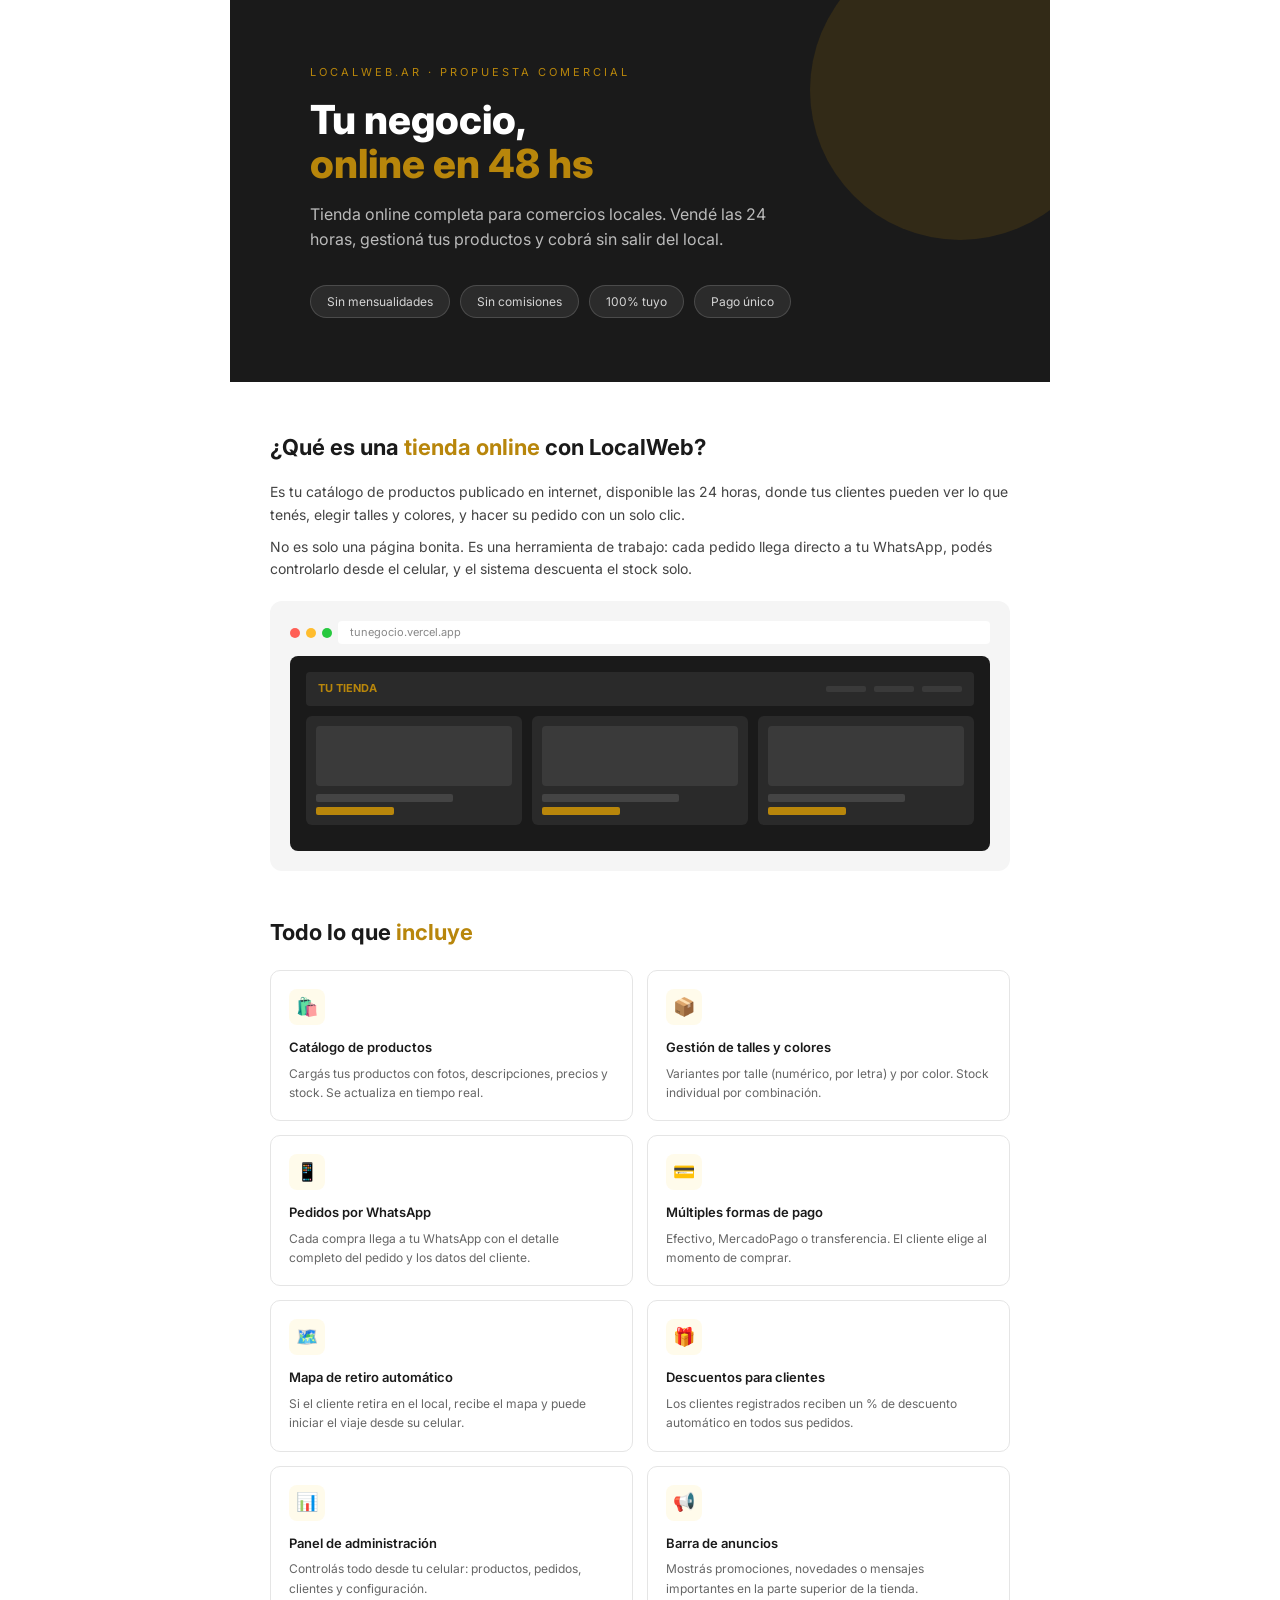
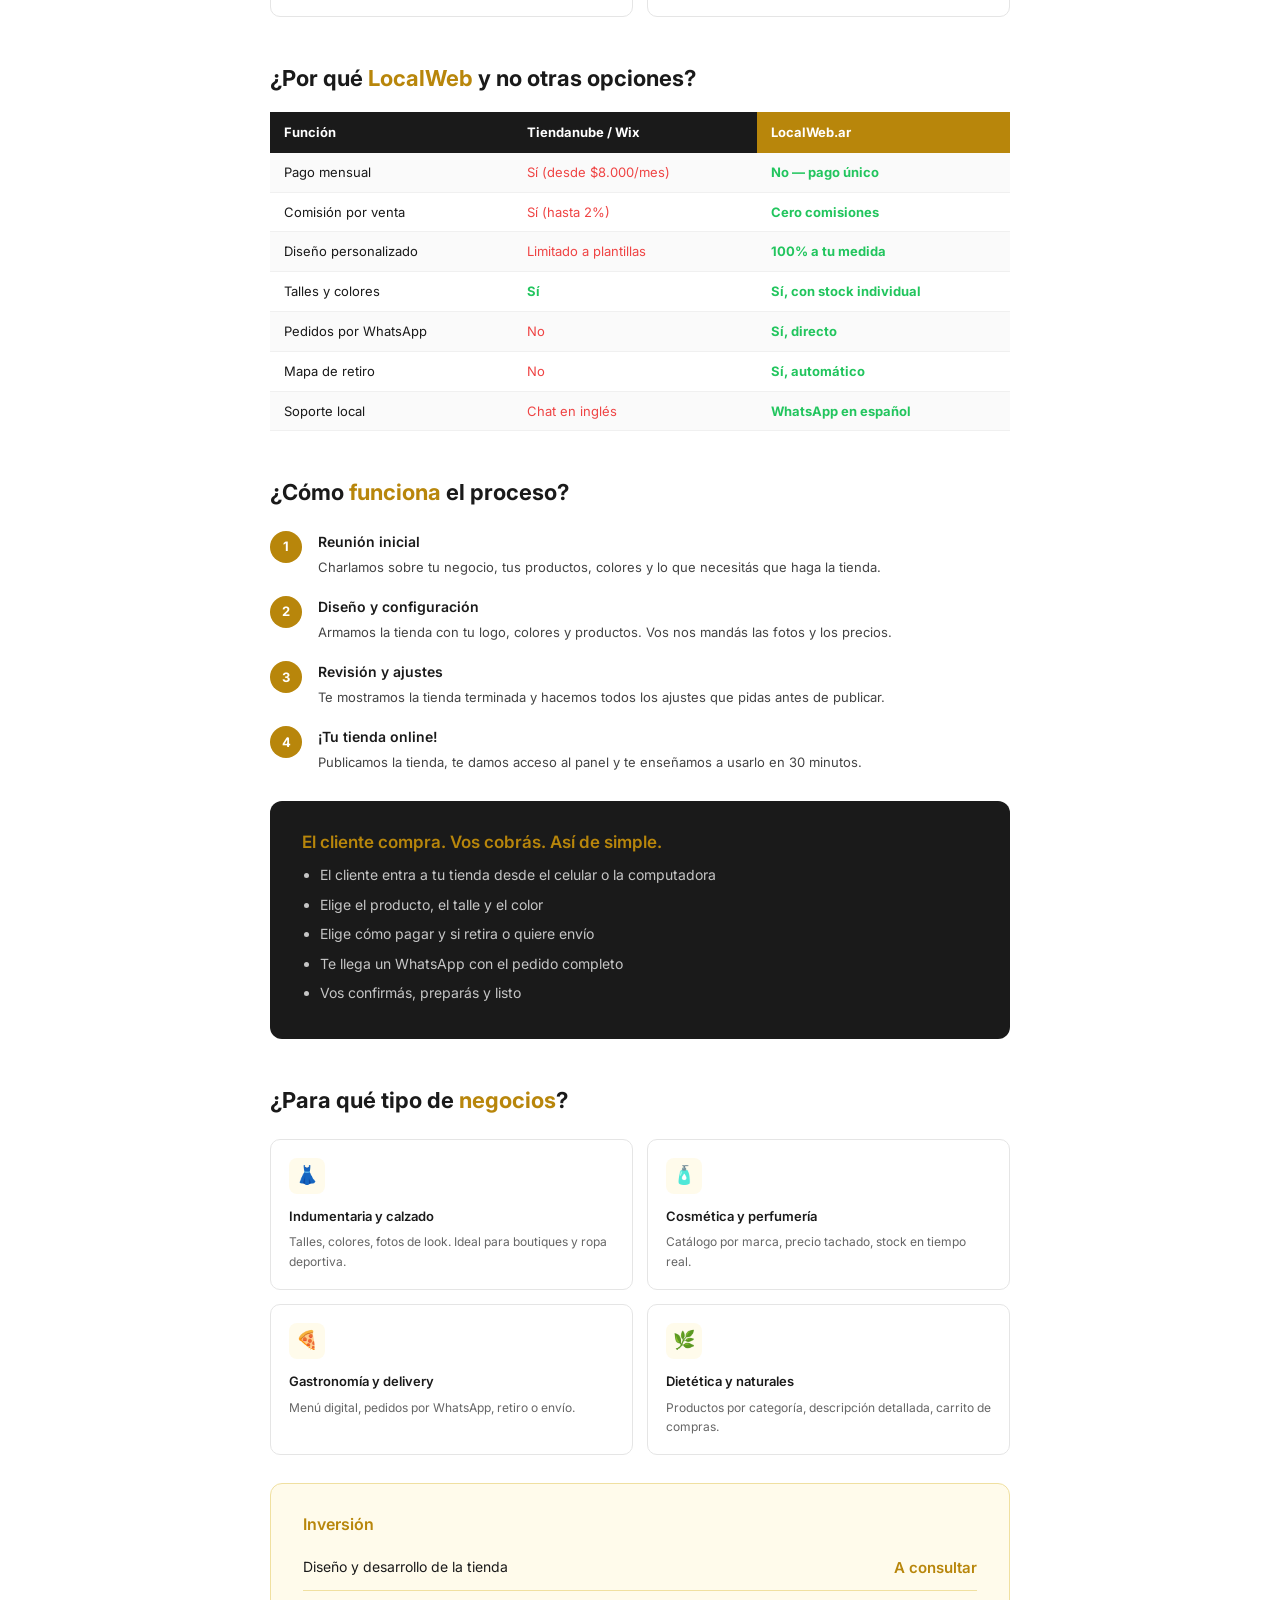
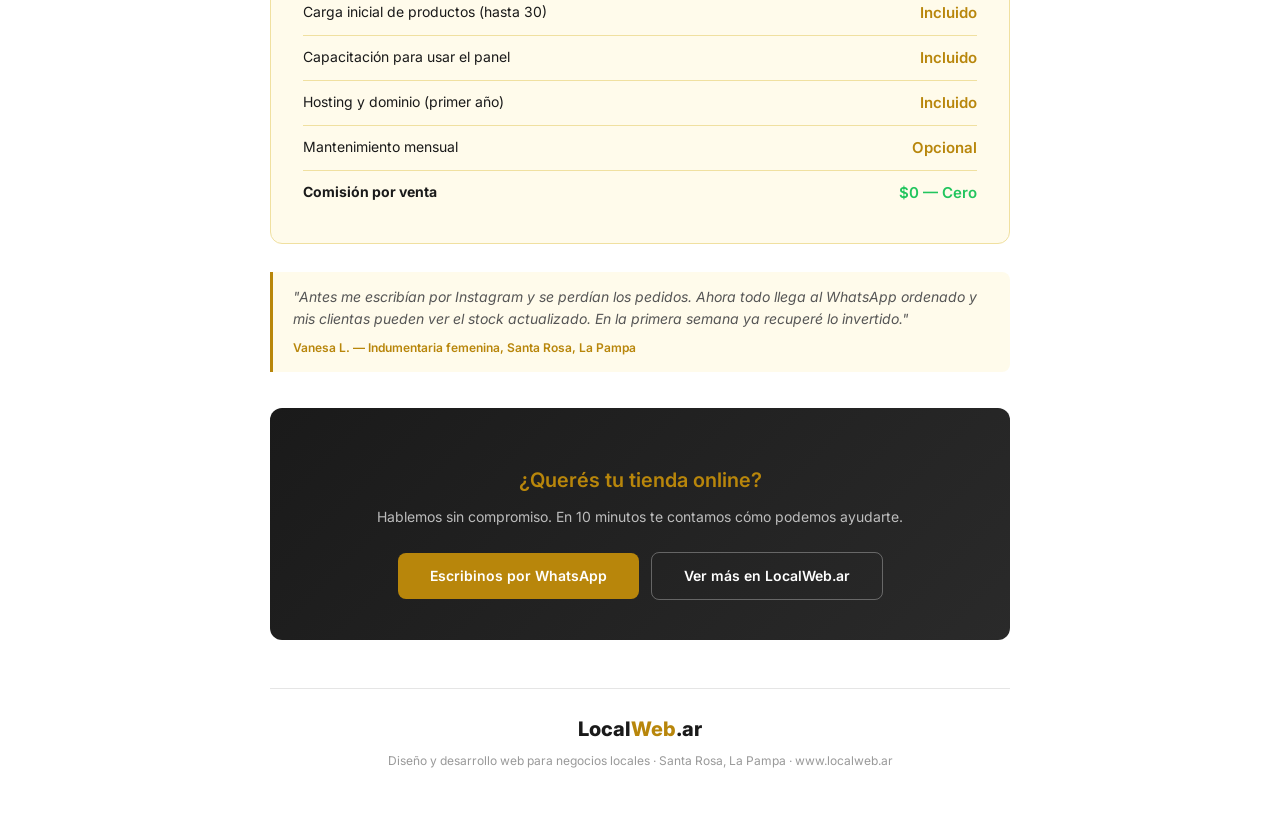
<file: guia-comercial-tienda-online.html>
<!DOCTYPE html>
<html lang="es">
<head>
<meta charset="UTF-8">
<title>Tienda Online — LocalWeb.ar</title>
<style>
  @import url('https://fonts.googleapis.com/css2?family=Inter:wght@400;500;600;700;800&display=swap');
  * { margin: 0; padding: 0; box-sizing: border-box; }
  body { font-family: 'Inter', sans-serif; color: #1a1a1a; background: #fff; font-size: 14px; line-height: 1.6; }
  .page { max-width: 820px; margin: 0 auto; padding: 0 40px 60px; }

  /* COVER */
  .cover { background: #1a1a1a; color: #fff; margin: 0 -40px; padding: 64px 80px; margin-bottom: 48px; position: relative; overflow: hidden; }
  .cover::before { content: ''; position: absolute; top: -60px; right: -60px; width: 300px; height: 300px; border-radius: 50%; background: rgba(184,134,11,0.15); }
  .cover .tag { font-size: 11px; letter-spacing: 3px; color: #b8860b; text-transform: uppercase; margin-bottom: 16px; }
  .cover h1 { font-size: 40px; font-weight: 800; line-height: 1.1; margin-bottom: 16px; }
  .cover h1 span { color: #b8860b; }
  .cover .lead { font-size: 16px; color: rgba(255,255,255,0.7); max-width: 480px; margin-bottom: 32px; }
  .cover .pills { display: flex; gap: 10px; flex-wrap: wrap; }
  .cover .pill { background: rgba(255,255,255,0.08); border: 1px solid rgba(255,255,255,0.15); border-radius: 20px; padding: 6px 16px; font-size: 12px; color: rgba(255,255,255,0.8); }

  /* SECTIONS */
  h2 { font-size: 22px; font-weight: 700; color: #1a1a1a; margin: 44px 0 16px; }
  h2 .accent { color: #b8860b; }
  h3 { font-size: 15px; font-weight: 600; color: #1a1a1a; margin: 20px 0 8px; }
  p { color: #444; margin-bottom: 10px; }
  ul { padding-left: 18px; }
  li { color: #444; margin-bottom: 7px; }

  /* FEATURE GRID */
  .features { display: grid; grid-template-columns: 1fr 1fr; gap: 14px; margin: 20px 0; }
  .feat { border: 1px solid #e5e5e5; border-radius: 10px; padding: 18px; }
  .feat-icon { width: 36px; height: 36px; background: #fffbeb; border-radius: 8px; display: flex; align-items: center; justify-content: center; margin-bottom: 12px; font-size: 18px; }
  .feat h4 { font-size: 13px; font-weight: 600; margin-bottom: 6px; }
  .feat p { font-size: 12px; color: #666; margin: 0; }

  /* HIGHLIGHT BOX */
  .highlight { background: #1a1a1a; color: #fff; border-radius: 12px; padding: 28px 32px; margin: 28px 0; }
  .highlight h3 { color: #b8860b; margin-top: 0; font-size: 17px; }
  .highlight p { color: rgba(255,255,255,0.75); margin-bottom: 0; }
  .highlight ul li { color: rgba(255,255,255,0.75); }

  /* PRICE TABLE */
  .price-section { background: #fffbeb; border: 1px solid #f0e0a0; border-radius: 12px; padding: 28px 32px; margin: 28px 0; }
  .price-section h3 { margin-top: 0; color: #b8860b; font-size: 16px; }
  .price-row { display: flex; justify-content: space-between; align-items: center; padding: 10px 0; border-bottom: 1px solid #f0e0a0; }
  .price-row:last-child { border-bottom: none; font-weight: 600; }
  .price-amount { font-size: 15px; font-weight: 600; color: #b8860b; }

  /* SCREENSHOT MOCKUP */
  .mockup { background: #f5f5f5; border-radius: 12px; padding: 20px; margin: 20px 0; }
  .mockup-bar { display: flex; gap: 6px; margin-bottom: 12px; align-items: center; }
  .dot { width: 10px; height: 10px; border-radius: 50%; }
  .dot.r { background: #ff5f56; }
  .dot.y { background: #ffbd2e; }
  .dot.g { background: #27c93f; }
  .mockup-url { background: #fff; border-radius: 4px; padding: 3px 12px; font-size: 11px; color: #888; flex: 1; }
  .mockup-content { background: #1a1a1a; border-radius: 8px; padding: 16px; }
  .mockup-row { display: flex; gap: 10px; margin-bottom: 10px; }
  .mockup-card { background: #2a2a2a; border-radius: 6px; flex: 1; padding: 10px; }
  .mockup-img { height: 60px; background: #3a3a3a; border-radius: 4px; margin-bottom: 8px; }
  .mockup-title { height: 8px; background: #444; border-radius: 2px; margin-bottom: 5px; width: 70%; }
  .mockup-price { height: 8px; background: #b8860b; border-radius: 2px; width: 40%; }

  /* STEPS */
  .steps { margin: 20px 0; }
  .step { display: flex; gap: 16px; margin-bottom: 18px; align-items: flex-start; }
  .step-num { width: 32px; height: 32px; background: #b8860b; color: #fff; border-radius: 50%; display: flex; align-items: center; justify-content: center; font-weight: 700; font-size: 13px; flex-shrink: 0; }
  .step-body h4 { font-size: 14px; font-weight: 600; margin-bottom: 4px; }
  .step-body p { font-size: 13px; margin: 0; }

  /* COMPARISON */
  .compare { width: 100%; border-collapse: collapse; margin: 16px 0; font-size: 13px; }
  .compare th { background: #1a1a1a; color: #fff; padding: 10px 14px; text-align: left; }
  .compare th:last-child { background: #b8860b; }
  .compare td { padding: 9px 14px; border-bottom: 1px solid #f0f0f0; }
  .compare tr:nth-child(even) td { background: #fafafa; }
  .check { color: #22c55e; font-weight: 700; }
  .cross { color: #ef4444; }

  /* TESTIMONIAL */
  .testimonial { border-left: 3px solid #b8860b; padding: 14px 20px; margin: 20px 0; background: #fffbeb; border-radius: 0 8px 8px 0; }
  .testimonial p { font-style: italic; color: #555; margin-bottom: 8px; }
  .testimonial .author { font-size: 12px; font-weight: 600; color: #b8860b; }

  /* CTA */
  .cta { background: linear-gradient(135deg, #1a1a1a 0%, #2a2a2a 100%); color: #fff; border-radius: 12px; padding: 36px; margin: 36px 0; text-align: center; }
  .cta h3 { color: #b8860b; font-size: 20px; margin-bottom: 10px; }
  .cta p { color: rgba(255,255,255,0.7); margin-bottom: 20px; }
  .cta .btn { display: inline-block; background: #b8860b; color: #fff; padding: 12px 32px; border-radius: 8px; font-weight: 600; font-size: 14px; text-decoration: none; margin: 4px; }
  .cta .btn.ghost { background: transparent; border: 1px solid rgba(255,255,255,0.3); }

  /* FOOTER */
  .footer-doc { text-align: center; margin-top: 48px; padding-top: 24px; border-top: 1px solid #e5e5e5; }
  .footer-doc .logo { font-size: 20px; font-weight: 800; color: #1a1a1a; margin-bottom: 6px; }
  .footer-doc .logo span { color: #b8860b; }
  .footer-doc p { font-size: 12px; color: #999; }

  @media print {
    .cover { -webkit-print-color-adjust: exact; print-color-adjust: exact; }
    .highlight, .cta { -webkit-print-color-adjust: exact; print-color-adjust: exact; }
    .page { padding: 0 30px 40px; }
    h2 { page-break-before: auto; }
  }
</style>
</head>
<body>
<div class="page">

  <!-- COVER -->
  <div class="cover">
    <div class="tag">LocalWeb.ar · Propuesta comercial</div>
    <h1>Tu negocio,<br><span>online en 48 hs</span></h1>
    <p class="lead">Tienda online completa para comercios locales. Vendé las 24 horas, gestioná tus productos y cobrá sin salir del local.</p>
    <div class="pills">
      <span class="pill">Sin mensualidades</span>
      <span class="pill">Sin comisiones</span>
      <span class="pill">100% tuyo</span>
      <span class="pill">Pago único</span>
    </div>
  </div>

  <!-- QUÉ ES -->
  <h2>¿Qué es una <span class="accent">tienda online</span> con LocalWeb?</h2>
  <p>Es tu catálogo de productos publicado en internet, disponible las 24 horas, donde tus clientes pueden ver lo que tenés, elegir talles y colores, y hacer su pedido con un solo clic.</p>
  <p>No es solo una página bonita. Es una herramienta de trabajo: cada pedido llega directo a tu WhatsApp, podés controlarlo desde el celular, y el sistema descuenta el stock solo.</p>

  <!-- MOCKUP -->
  <div class="mockup">
    <div class="mockup-bar">
      <div class="dot r"></div><div class="dot y"></div><div class="dot g"></div>
      <div class="mockup-url">tunegocio.vercel.app</div>
    </div>
    <div class="mockup-content">
      <div style="background:#2a2a2a;border-radius:4px;padding:8px 12px;margin-bottom:10px;display:flex;justify-content:space-between;align-items:center">
        <div style="color:#b8860b;font-size:11px;font-weight:700">TU TIENDA</div>
        <div style="display:flex;gap:8px">
          <div style="width:40px;height:6px;background:#3a3a3a;border-radius:2px"></div>
          <div style="width:40px;height:6px;background:#3a3a3a;border-radius:2px"></div>
          <div style="width:40px;height:6px;background:#3a3a3a;border-radius:2px"></div>
        </div>
      </div>
      <div class="mockup-row">
        <div class="mockup-card"><div class="mockup-img"></div><div class="mockup-title"></div><div class="mockup-price"></div></div>
        <div class="mockup-card"><div class="mockup-img"></div><div class="mockup-title"></div><div class="mockup-price"></div></div>
        <div class="mockup-card"><div class="mockup-img"></div><div class="mockup-title"></div><div class="mockup-price"></div></div>
      </div>
    </div>
  </div>

  <!-- FUNCIONALIDADES -->
  <h2>Todo lo que <span class="accent">incluye</span></h2>
  <div class="features">
    <div class="feat">
      <div class="feat-icon">🛍️</div>
      <h4>Catálogo de productos</h4>
      <p>Cargás tus productos con fotos, descripciones, precios y stock. Se actualiza en tiempo real.</p>
    </div>
    <div class="feat">
      <div class="feat-icon">📦</div>
      <h4>Gestión de talles y colores</h4>
      <p>Variantes por talle (numérico, por letra) y por color. Stock individual por combinación.</p>
    </div>
    <div class="feat">
      <div class="feat-icon">📱</div>
      <h4>Pedidos por WhatsApp</h4>
      <p>Cada compra llega a tu WhatsApp con el detalle completo del pedido y los datos del cliente.</p>
    </div>
    <div class="feat">
      <div class="feat-icon">💳</div>
      <h4>Múltiples formas de pago</h4>
      <p>Efectivo, MercadoPago o transferencia. El cliente elige al momento de comprar.</p>
    </div>
    <div class="feat">
      <div class="feat-icon">🗺️</div>
      <h4>Mapa de retiro automático</h4>
      <p>Si el cliente retira en el local, recibe el mapa y puede iniciar el viaje desde su celular.</p>
    </div>
    <div class="feat">
      <div class="feat-icon">🎁</div>
      <h4>Descuentos para clientes</h4>
      <p>Los clientes registrados reciben un % de descuento automático en todos sus pedidos.</p>
    </div>
    <div class="feat">
      <div class="feat-icon">📊</div>
      <h4>Panel de administración</h4>
      <p>Controlás todo desde tu celular: productos, pedidos, clientes y configuración.</p>
    </div>
    <div class="feat">
      <div class="feat-icon">📢</div>
      <h4>Barra de anuncios</h4>
      <p>Mostrás promociones, novedades o mensajes importantes en la parte superior de la tienda.</p>
    </div>
  </div>

  <!-- VS COMPETENCIA -->
  <h2>¿Por qué <span class="accent">LocalWeb</span> y no otras opciones?</h2>
  <table class="compare">
    <tr>
      <th>Función</th>
      <th>Tiendanube / Wix</th>
      <th>LocalWeb.ar</th>
    </tr>
    <tr><td>Pago mensual</td><td class="cross">Sí (desde $8.000/mes)</td><td class="check">No — pago único</td></tr>
    <tr><td>Comisión por venta</td><td class="cross">Sí (hasta 2%)</td><td class="check">Cero comisiones</td></tr>
    <tr><td>Diseño personalizado</td><td class="cross">Limitado a plantillas</td><td class="check">100% a tu medida</td></tr>
    <tr><td>Talles y colores</td><td class="check">Sí</td><td class="check">Sí, con stock individual</td></tr>
    <tr><td>Pedidos por WhatsApp</td><td class="cross">No</td><td class="check">Sí, directo</td></tr>
    <tr><td>Mapa de retiro</td><td class="cross">No</td><td class="check">Sí, automático</td></tr>
    <tr><td>Soporte local</td><td class="cross">Chat en inglés</td><td class="check">WhatsApp en español</td></tr>
  </table>

  <!-- CÓMO FUNCIONA -->
  <h2>¿Cómo <span class="accent">funciona</span> el proceso?</h2>
  <div class="steps">
    <div class="step">
      <div class="step-num">1</div>
      <div class="step-body">
        <h4>Reunión inicial</h4>
        <p>Charlamos sobre tu negocio, tus productos, colores y lo que necesitás que haga la tienda.</p>
      </div>
    </div>
    <div class="step">
      <div class="step-num">2</div>
      <div class="step-body">
        <h4>Diseño y configuración</h4>
        <p>Armamos la tienda con tu logo, colores y productos. Vos nos mandás las fotos y los precios.</p>
      </div>
    </div>
    <div class="step">
      <div class="step-num">3</div>
      <div class="step-body">
        <h4>Revisión y ajustes</h4>
        <p>Te mostramos la tienda terminada y hacemos todos los ajustes que pidas antes de publicar.</p>
      </div>
    </div>
    <div class="step">
      <div class="step-num">4</div>
      <div class="step-body">
        <h4>¡Tu tienda online!</h4>
        <p>Publicamos la tienda, te damos acceso al panel y te enseñamos a usarlo en 30 minutos.</p>
      </div>
    </div>
  </div>

  <!-- HIGHLIGHT -->
  <div class="highlight">
    <h3>El cliente compra. Vos cobrás. Así de simple.</h3>
    <ul>
      <li>El cliente entra a tu tienda desde el celular o la computadora</li>
      <li>Elige el producto, el talle y el color</li>
      <li>Elige cómo pagar y si retira o quiere envío</li>
      <li>Te llega un WhatsApp con el pedido completo</li>
      <li>Vos confirmás, preparás y listo</li>
    </ul>
  </div>

  <!-- PARA QUÉ RUBROS -->
  <h2>¿Para qué tipo de <span class="accent">negocios</span>?</h2>
  <div class="features">
    <div class="feat"><div class="feat-icon">👗</div><h4>Indumentaria y calzado</h4><p>Talles, colores, fotos de look. Ideal para boutiques y ropa deportiva.</p></div>
    <div class="feat"><div class="feat-icon">🧴</div><h4>Cosmética y perfumería</h4><p>Catálogo por marca, precio tachado, stock en tiempo real.</p></div>
    <div class="feat"><div class="feat-icon">🍕</div><h4>Gastronomía y delivery</h4><p>Menú digital, pedidos por WhatsApp, retiro o envío.</p></div>
    <div class="feat"><div class="feat-icon">🌿</div><h4>Dietética y naturales</h4><p>Productos por categoría, descripción detallada, carrito de compras.</p></div>
  </div>

  <!-- PRECIO -->
  <div class="price-section">
    <h3>Inversión</h3>
    <div class="price-row">
      <span>Diseño y desarrollo de la tienda</span>
      <span class="price-amount">A consultar</span>
    </div>
    <div class="price-row">
      <span>Carga inicial de productos (hasta 30)</span>
      <span class="price-amount">Incluido</span>
    </div>
    <div class="price-row">
      <span>Capacitación para usar el panel</span>
      <span class="price-amount">Incluido</span>
    </div>
    <div class="price-row">
      <span>Hosting y dominio (primer año)</span>
      <span class="price-amount">Incluido</span>
    </div>
    <div class="price-row">
      <span>Mantenimiento mensual</span>
      <span class="price-amount">Opcional</span>
    </div>
    <div class="price-row">
      <span><strong>Comisión por venta</strong></span>
      <span class="price-amount" style="color:#22c55e">$0 — Cero</span>
    </div>
  </div>

  <!-- TESTIMONIO -->
  <div class="testimonial">
    <p>"Antes me escribían por Instagram y se perdían los pedidos. Ahora todo llega al WhatsApp ordenado y mis clientas pueden ver el stock actualizado. En la primera semana ya recuperé lo invertido."</p>
    <div class="author">Vanesa L. — Indumentaria femenina, Santa Rosa, La Pampa</div>
  </div>

  <!-- CTA -->
  <div class="cta">
    <h3>¿Querés tu tienda online?</h3>
    <p>Hablemos sin compromiso. En 10 minutos te contamos cómo podemos ayudarte.</p>
    <a href="https://wa.me/5492954589194" class="btn">Escribinos por WhatsApp</a>
    <a href="https://www.localweb.ar" class="btn ghost">Ver más en LocalWeb.ar</a>
  </div>

  <!-- FOOTER -->
  <div class="footer-doc">
    <div class="logo">Local<span>Web</span>.ar</div>
    <p>Diseño y desarrollo web para negocios locales · Santa Rosa, La Pampa · www.localweb.ar</p>
  </div>

</div>
</body>
</html>
</file>
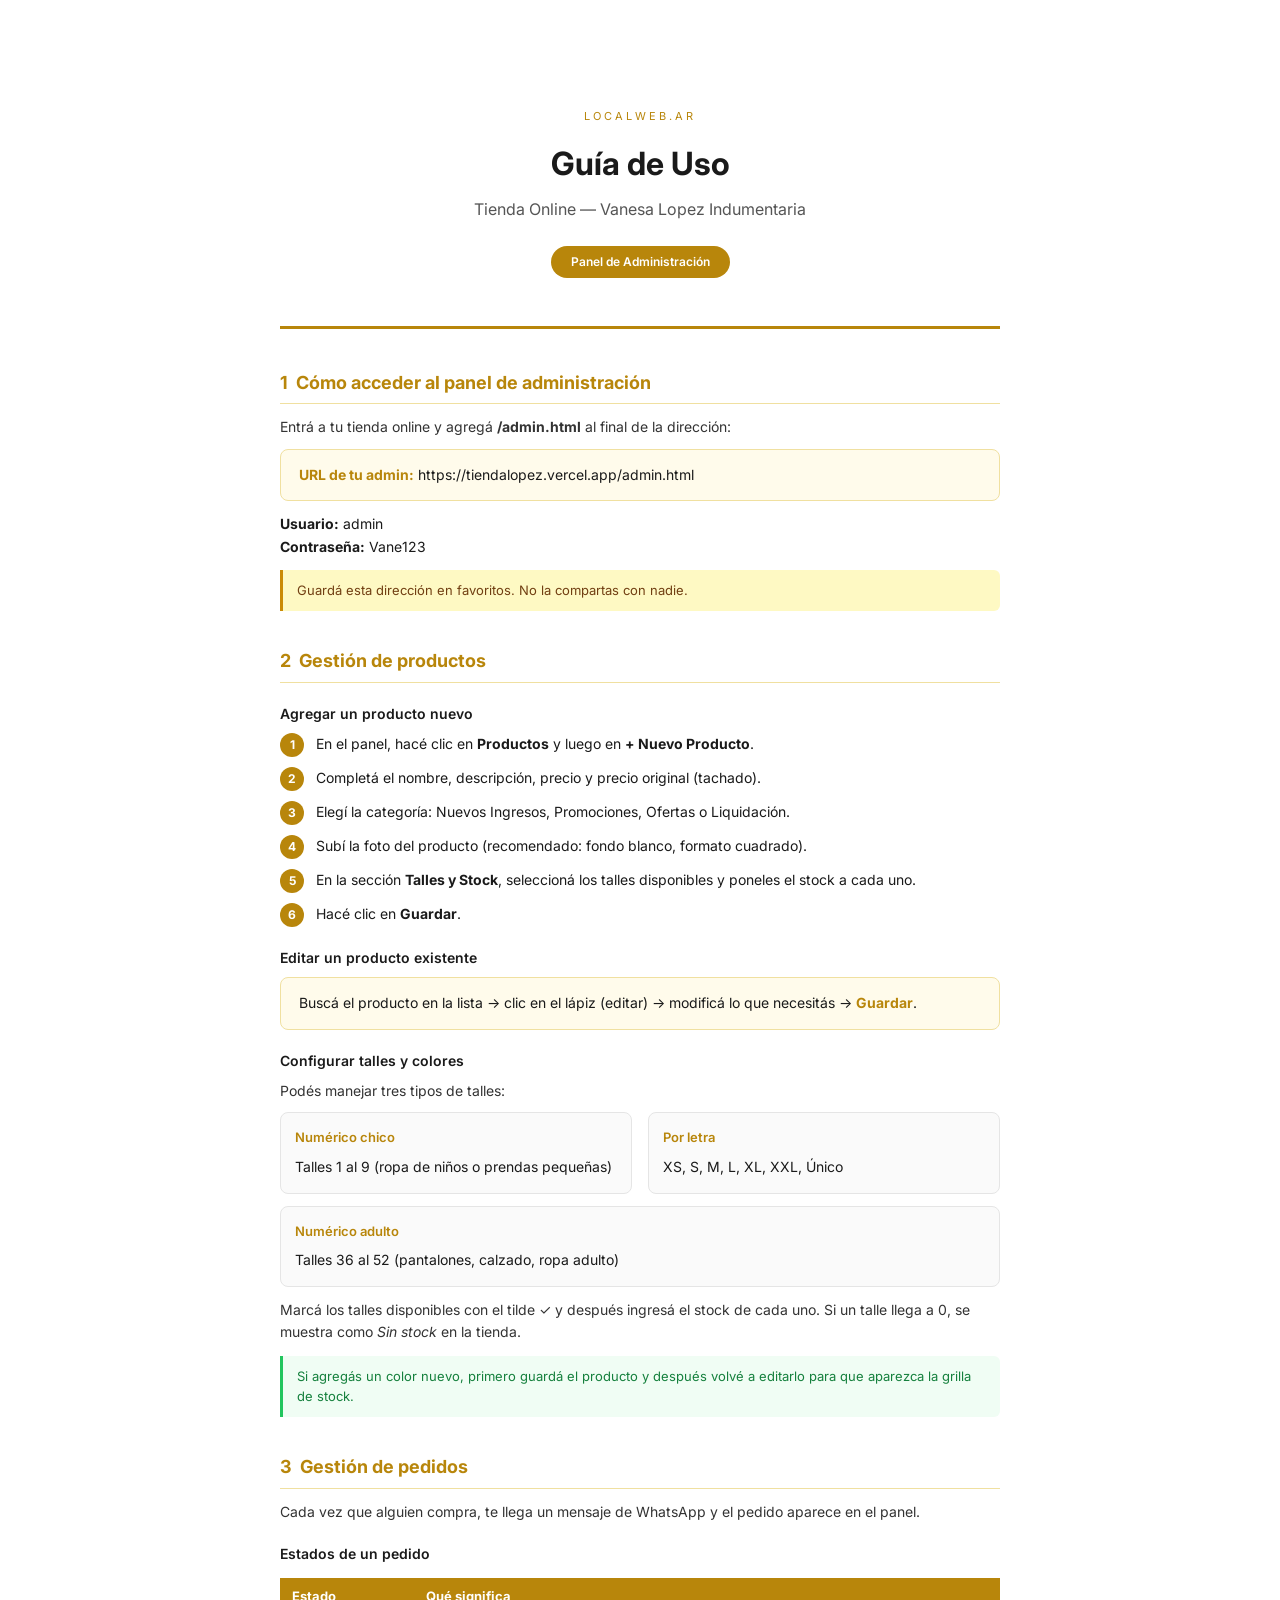
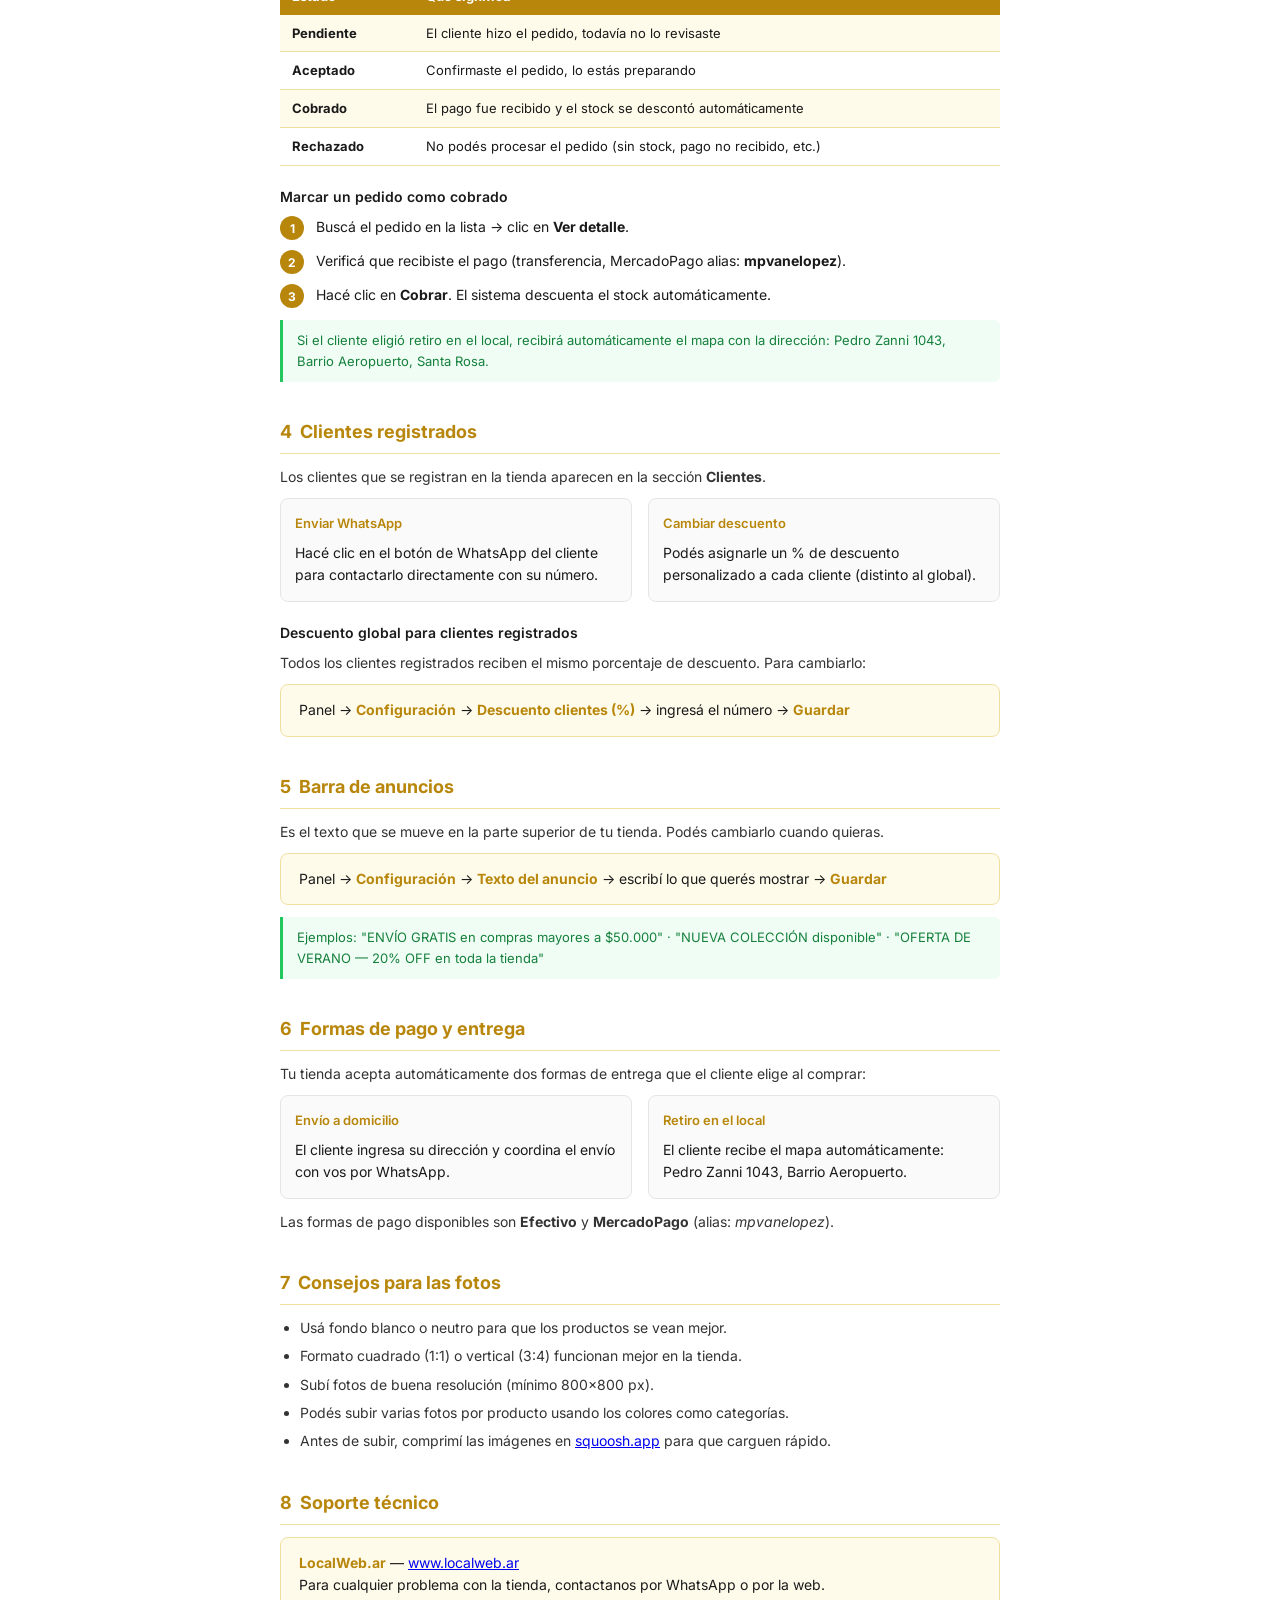
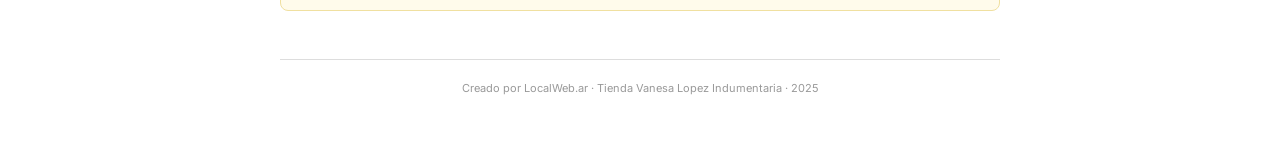
<file: guia-uso-vanesa.html>
<!DOCTYPE html>
<html lang="es">
<head>
<meta charset="UTF-8">
<title>Guía de Uso — Tienda Vanesa Lopez</title>
<style>
  @import url('https://fonts.googleapis.com/css2?family=Inter:wght@400;500;600;700&display=swap');
  * { margin: 0; padding: 0; box-sizing: border-box; }
  body { font-family: 'Inter', sans-serif; color: #1a1a1a; background: #fff; font-size: 14px; line-height: 1.6; }
  .page { max-width: 800px; margin: 0 auto; padding: 48px 40px; }
  .cover { text-align: center; padding: 60px 0 48px; border-bottom: 3px solid #b8860b; margin-bottom: 40px; }
  .cover .logo-text { font-size: 11px; letter-spacing: 3px; color: #b8860b; text-transform: uppercase; margin-bottom: 12px; }
  .cover h1 { font-size: 32px; font-weight: 700; color: #1a1a1a; margin-bottom: 8px; }
  .cover .subtitle { font-size: 16px; color: #555; margin-bottom: 24px; }
  .cover .badge { display: inline-block; background: #b8860b; color: #fff; padding: 6px 20px; border-radius: 20px; font-size: 12px; font-weight: 600; }
  h2 { font-size: 18px; font-weight: 700; color: #b8860b; margin: 36px 0 12px; padding-bottom: 6px; border-bottom: 1.5px solid #f0e0a0; display: flex; align-items: center; gap: 8px; }
  h3 { font-size: 14px; font-weight: 600; color: #1a1a1a; margin: 20px 0 8px; }
  p { margin-bottom: 10px; color: #333; }
  ul, ol { padding-left: 20px; margin-bottom: 12px; }
  li { margin-bottom: 6px; color: #333; }
  .step-box { background: #fffbeb; border: 1px solid #f0e0a0; border-radius: 8px; padding: 14px 18px; margin-bottom: 12px; }
  .step-box strong { color: #b8860b; }
  .tip { background: #f0fdf4; border-left: 3px solid #22c55e; padding: 10px 14px; border-radius: 0 6px 6px 0; margin: 12px 0; font-size: 13px; color: #15803d; }
  .warning { background: #fef9c3; border-left: 3px solid #ca8a04; padding: 10px 14px; border-radius: 0 6px 6px 0; margin: 12px 0; font-size: 13px; color: #713f12; }
  .section { margin-bottom: 8px; }
  .num { display: inline-flex; align-items: center; justify-content: center; width: 24px; height: 24px; background: #b8860b; color: #fff; border-radius: 50%; font-size: 12px; font-weight: 700; flex-shrink: 0; }
  .step-row { display: flex; gap: 12px; align-items: flex-start; margin-bottom: 10px; }
  .step-row .content { flex: 1; }
  table { width: 100%; border-collapse: collapse; margin: 12px 0; font-size: 13px; }
  th { background: #b8860b; color: #fff; padding: 8px 12px; text-align: left; }
  td { padding: 8px 12px; border-bottom: 1px solid #f0e0a0; }
  tr:nth-child(even) td { background: #fffbeb; }
  .footer-doc { margin-top: 48px; padding-top: 20px; border-top: 1px solid #ddd; text-align: center; font-size: 11px; color: #999; }
  .two-col { display: grid; grid-template-columns: 1fr 1fr; gap: 16px; margin-bottom: 12px; }
  .card-mini { background: #fafafa; border: 1px solid #e5e5e5; border-radius: 8px; padding: 14px; }
  .card-mini h4 { font-size: 13px; font-weight: 600; color: #b8860b; margin-bottom: 8px; }
  @media print {
    body { font-size: 12px; }
    .page { padding: 30px 30px; }
    h2 { page-break-before: auto; }
    .step-box, .tip, .warning { break-inside: avoid; }
  }
</style>
</head>
<body>
<div class="page">

  <div class="cover">
    <div class="logo-text">LocalWeb.ar</div>
    <h1>Guía de Uso</h1>
    <div class="subtitle">Tienda Online — Vanesa Lopez Indumentaria</div>
    <div class="badge">Panel de Administración</div>
  </div>

  <!-- ACCESO ADMIN -->
  <h2><span>1</span> Cómo acceder al panel de administración</h2>
  <p>Entrá a tu tienda online y agregá <strong>/admin.html</strong> al final de la dirección:</p>
  <div class="step-box">
    <strong>URL de tu admin:</strong> https://tiendalopez.vercel.app/admin.html
  </div>
  <div class="step-row">
    <div class="content">
      <strong>Usuario:</strong> admin<br>
      <strong>Contraseña:</strong> Vane123
    </div>
  </div>
  <div class="warning">Guardá esta dirección en favoritos. No la compartas con nadie.</div>

  <!-- PRODUCTOS -->
  <h2><span>2</span> Gestión de productos</h2>

  <h3>Agregar un producto nuevo</h3>
  <div class="step-row"><div class="num">1</div><div class="content">En el panel, hacé clic en <strong>Productos</strong> y luego en <strong>+ Nuevo Producto</strong>.</div></div>
  <div class="step-row"><div class="num">2</div><div class="content">Completá el nombre, descripción, precio y precio original (tachado).</div></div>
  <div class="step-row"><div class="num">3</div><div class="content">Elegí la categoría: Nuevos Ingresos, Promociones, Ofertas o Liquidación.</div></div>
  <div class="step-row"><div class="num">4</div><div class="content">Subí la foto del producto (recomendado: fondo blanco, formato cuadrado).</div></div>
  <div class="step-row"><div class="num">5</div><div class="content">En la sección <strong>Talles y Stock</strong>, seleccioná los talles disponibles y poneles el stock a cada uno.</div></div>
  <div class="step-row"><div class="num">6</div><div class="content">Hacé clic en <strong>Guardar</strong>.</div></div>

  <h3>Editar un producto existente</h3>
  <div class="step-box">
    Buscá el producto en la lista → clic en el lápiz (editar) → modificá lo que necesitás → <strong>Guardar</strong>.
  </div>

  <h3>Configurar talles y colores</h3>
  <p>Podés manejar tres tipos de talles:</p>
  <div class="two-col">
    <div class="card-mini">
      <h4>Numérico chico</h4>
      Talles 1 al 9 (ropa de niños o prendas pequeñas)
    </div>
    <div class="card-mini">
      <h4>Por letra</h4>
      XS, S, M, L, XL, XXL, Único
    </div>
  </div>
  <div class="card-mini" style="margin-bottom:12px">
    <h4>Numérico adulto</h4>
    Talles 36 al 52 (pantalones, calzado, ropa adulto)
  </div>
  <p>Marcá los talles disponibles con el tilde ✓ y después ingresá el stock de cada uno. Si un talle llega a 0, se muestra como <em>Sin stock</em> en la tienda.</p>
  <div class="tip">Si agregás un color nuevo, primero guardá el producto y después volvé a editarlo para que aparezca la grilla de stock.</div>

  <!-- PEDIDOS -->
  <h2><span>3</span> Gestión de pedidos</h2>
  <p>Cada vez que alguien compra, te llega un mensaje de WhatsApp y el pedido aparece en el panel.</p>

  <h3>Estados de un pedido</h3>
  <table>
    <tr><th>Estado</th><th>Qué significa</th></tr>
    <tr><td><strong>Pendiente</strong></td><td>El cliente hizo el pedido, todavía no lo revisaste</td></tr>
    <tr><td><strong>Aceptado</strong></td><td>Confirmaste el pedido, lo estás preparando</td></tr>
    <tr><td><strong>Cobrado</strong></td><td>El pago fue recibido y el stock se descontó automáticamente</td></tr>
    <tr><td><strong>Rechazado</strong></td><td>No podés procesar el pedido (sin stock, pago no recibido, etc.)</td></tr>
  </table>

  <h3>Marcar un pedido como cobrado</h3>
  <div class="step-row"><div class="num">1</div><div class="content">Buscá el pedido en la lista → clic en <strong>Ver detalle</strong>.</div></div>
  <div class="step-row"><div class="num">2</div><div class="content">Verificá que recibiste el pago (transferencia, MercadoPago alias: <strong>mpvanelopez</strong>).</div></div>
  <div class="step-row"><div class="num">3</div><div class="content">Hacé clic en <strong>Cobrar</strong>. El sistema descuenta el stock automáticamente.</div></div>
  <div class="tip">Si el cliente eligió retiro en el local, recibirá automáticamente el mapa con la dirección: Pedro Zanni 1043, Barrio Aeropuerto, Santa Rosa.</div>

  <!-- CLIENTES -->
  <h2><span>4</span> Clientes registrados</h2>
  <p>Los clientes que se registran en la tienda aparecen en la sección <strong>Clientes</strong>.</p>
  <div class="two-col">
    <div class="card-mini">
      <h4>Enviar WhatsApp</h4>
      Hacé clic en el botón de WhatsApp del cliente para contactarlo directamente con su número.
    </div>
    <div class="card-mini">
      <h4>Cambiar descuento</h4>
      Podés asignarle un % de descuento personalizado a cada cliente (distinto al global).
    </div>
  </div>

  <h3>Descuento global para clientes registrados</h3>
  <p>Todos los clientes registrados reciben el mismo porcentaje de descuento. Para cambiarlo:</p>
  <div class="step-box">
    Panel → <strong>Configuración</strong> → <strong>Descuento clientes (%)</strong> → ingresá el número → <strong>Guardar</strong>
  </div>

  <!-- ANUNCIO BAR -->
  <h2><span>5</span> Barra de anuncios</h2>
  <p>Es el texto que se mueve en la parte superior de tu tienda. Podés cambiarlo cuando quieras.</p>
  <div class="step-box">
    Panel → <strong>Configuración</strong> → <strong>Texto del anuncio</strong> → escribí lo que querés mostrar → <strong>Guardar</strong>
  </div>
  <div class="tip">Ejemplos: "ENVÍO GRATIS en compras mayores a $50.000" · "NUEVA COLECCIÓN disponible" · "OFERTA DE VERANO — 20% OFF en toda la tienda"</div>

  <!-- FORMAS DE PAGO Y ENTREGA -->
  <h2><span>6</span> Formas de pago y entrega</h2>
  <p>Tu tienda acepta automáticamente dos formas de entrega que el cliente elige al comprar:</p>
  <div class="two-col">
    <div class="card-mini">
      <h4>Envío a domicilio</h4>
      El cliente ingresa su dirección y coordina el envío con vos por WhatsApp.
    </div>
    <div class="card-mini">
      <h4>Retiro en el local</h4>
      El cliente recibe el mapa automáticamente: Pedro Zanni 1043, Barrio Aeropuerto.
    </div>
  </div>
  <p>Las formas de pago disponibles son <strong>Efectivo</strong> y <strong>MercadoPago</strong> (alias: <em>mpvanelopez</em>).</p>

  <!-- FOTOS -->
  <h2><span>7</span> Consejos para las fotos</h2>
  <ul>
    <li>Usá fondo blanco o neutro para que los productos se vean mejor.</li>
    <li>Formato cuadrado (1:1) o vertical (3:4) funcionan mejor en la tienda.</li>
    <li>Subí fotos de buena resolución (mínimo 800×800 px).</li>
    <li>Podés subir varias fotos por producto usando los colores como categorías.</li>
    <li>Antes de subir, comprimí las imágenes en <a href="https://squoosh.app" target="_blank">squoosh.app</a> para que carguen rápido.</li>
  </ul>

  <!-- CONTACTO SOPORTE -->
  <h2><span>8</span> Soporte técnico</h2>
  <div class="step-box">
    <strong>LocalWeb.ar</strong> — <a href="https://www.localweb.ar">www.localweb.ar</a><br>
    Para cualquier problema con la tienda, contactanos por WhatsApp o por la web.
  </div>

  <div class="footer-doc">
    Creado por LocalWeb.ar · Tienda Vanesa Lopez Indumentaria · 2025
  </div>

</div>
</body>
</html>
</file>
